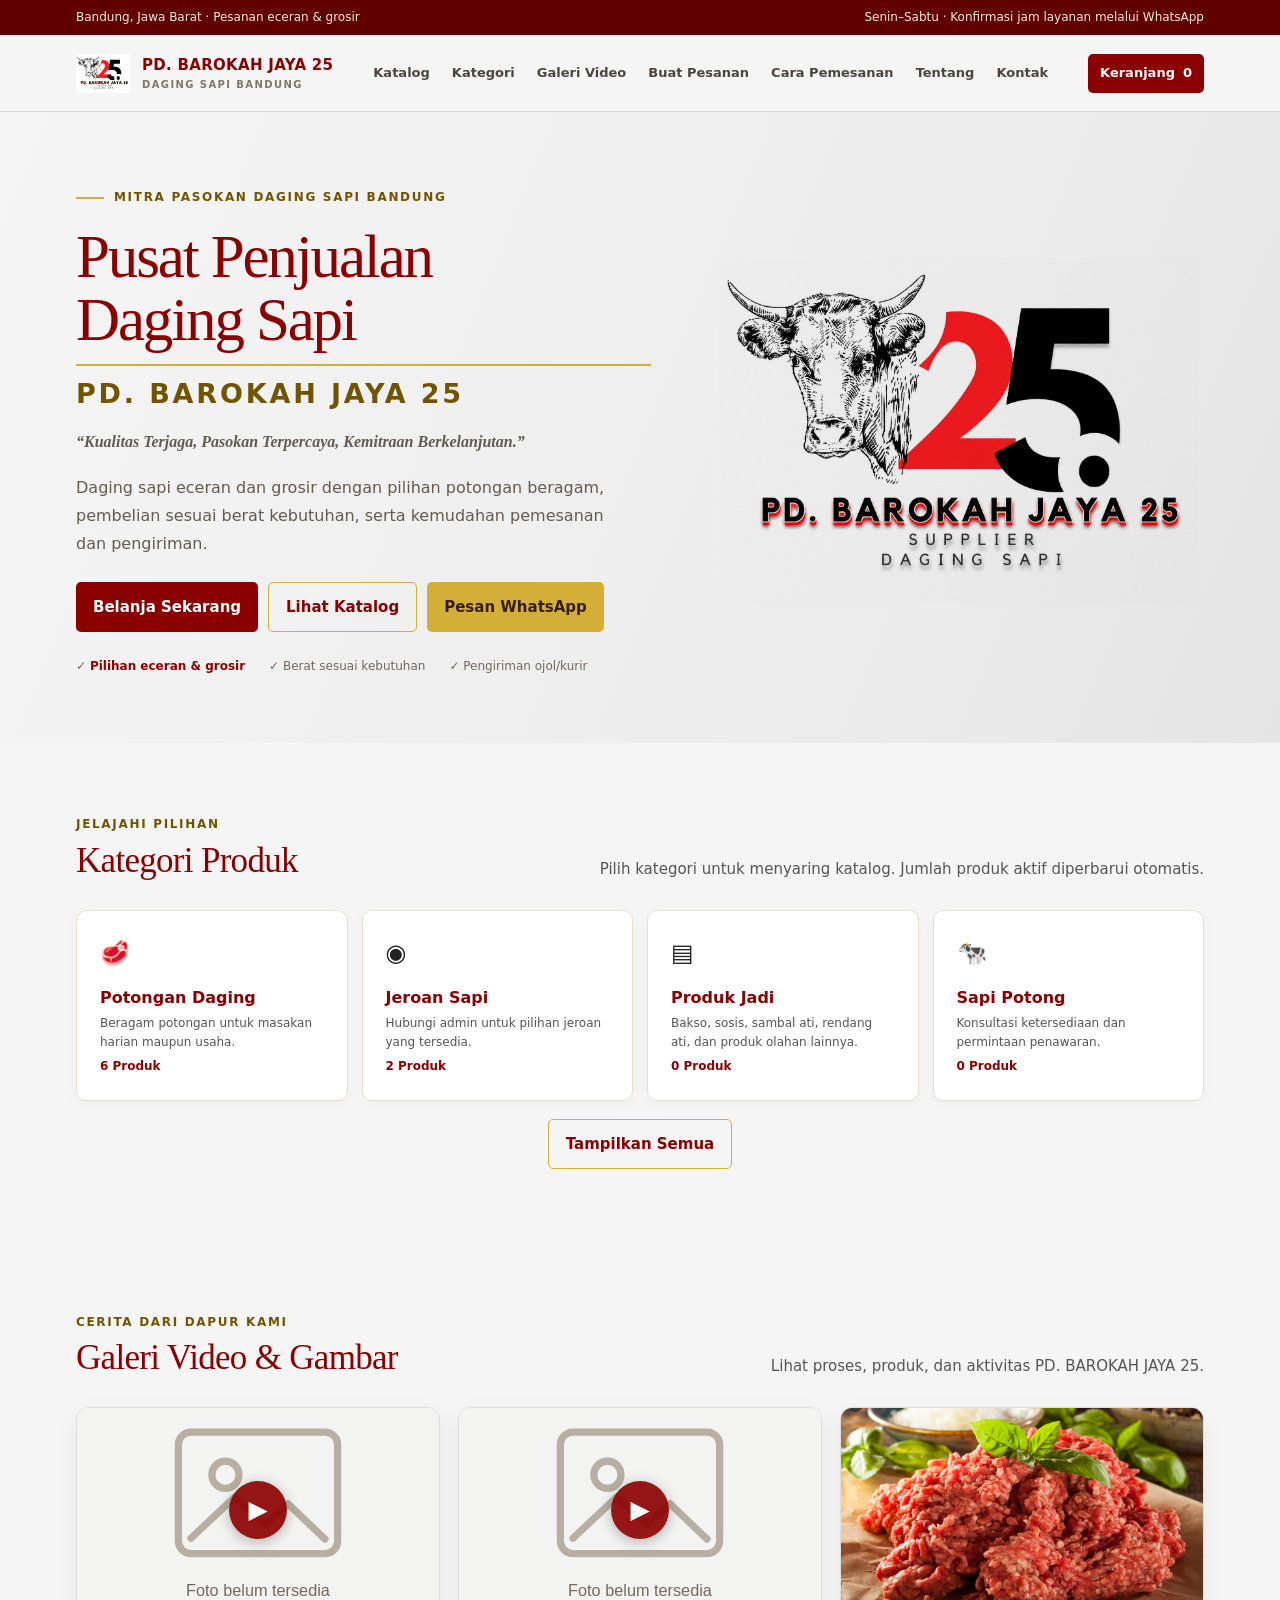
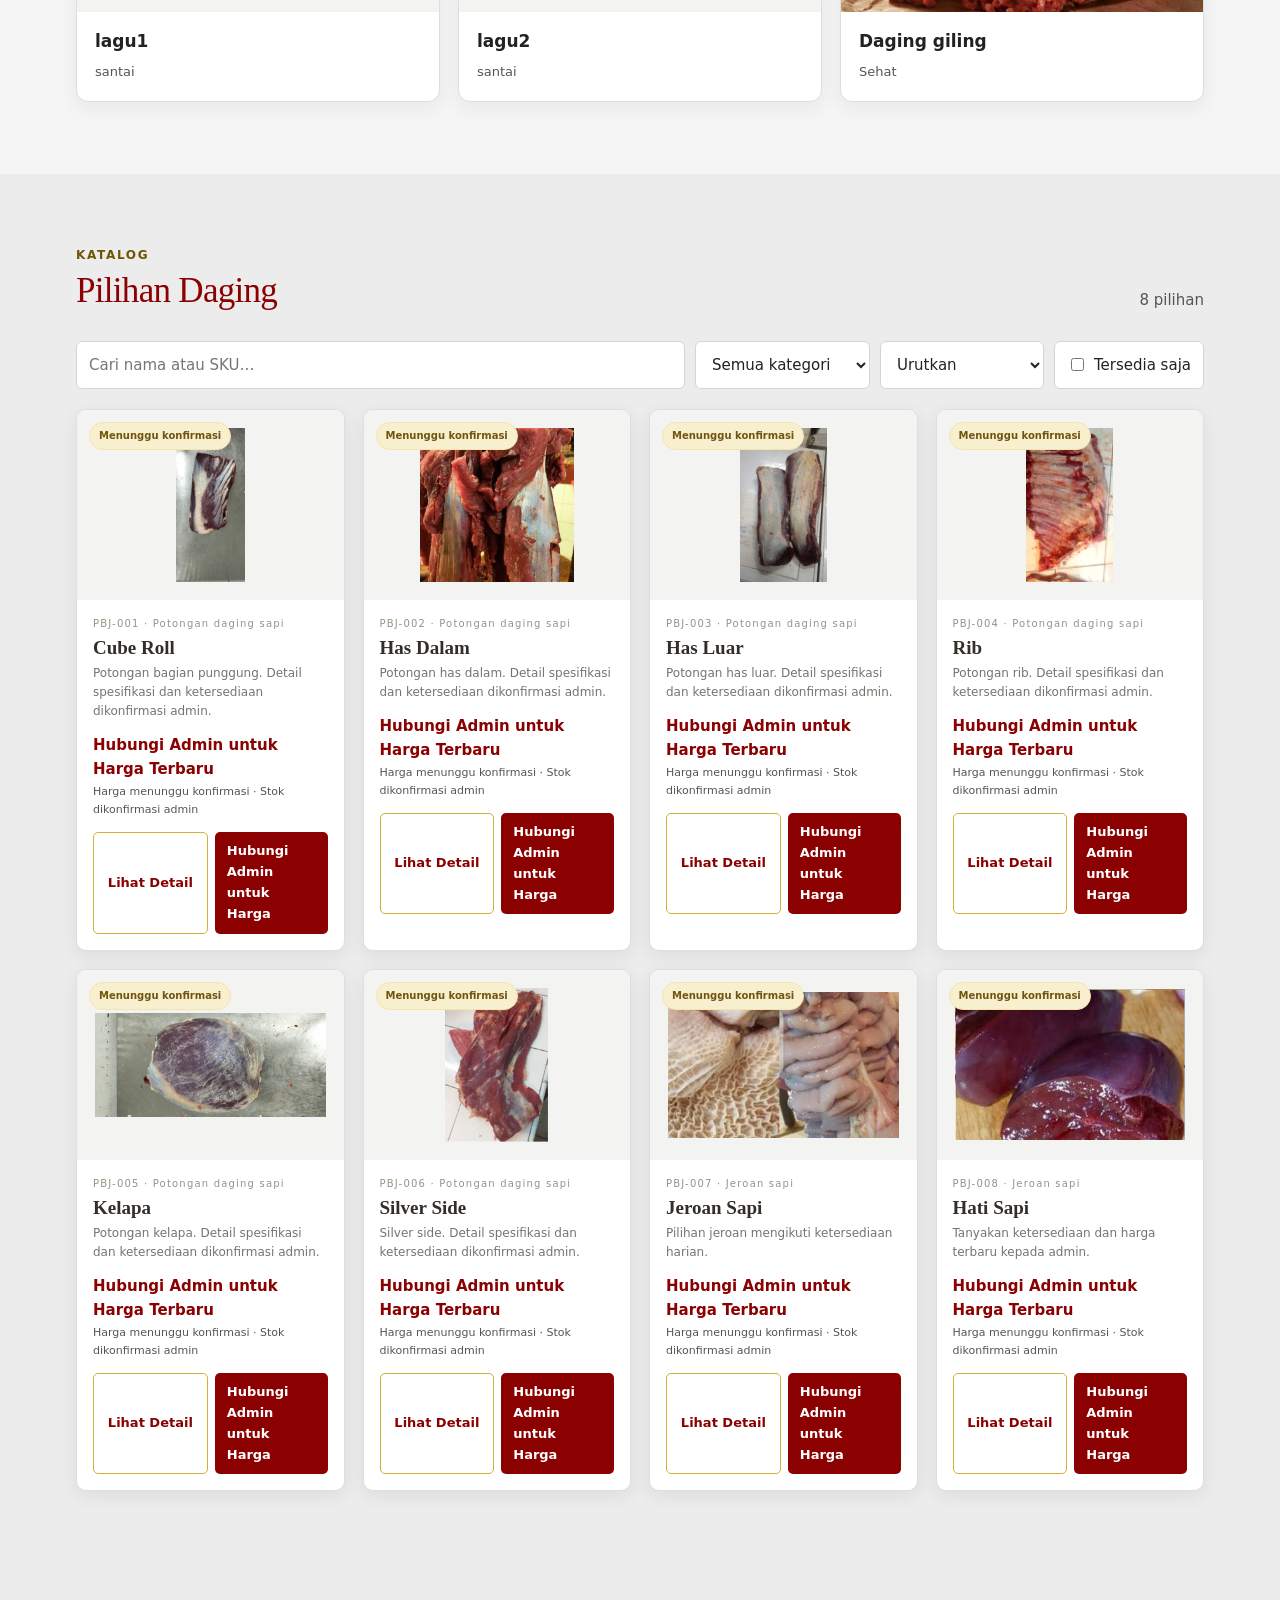
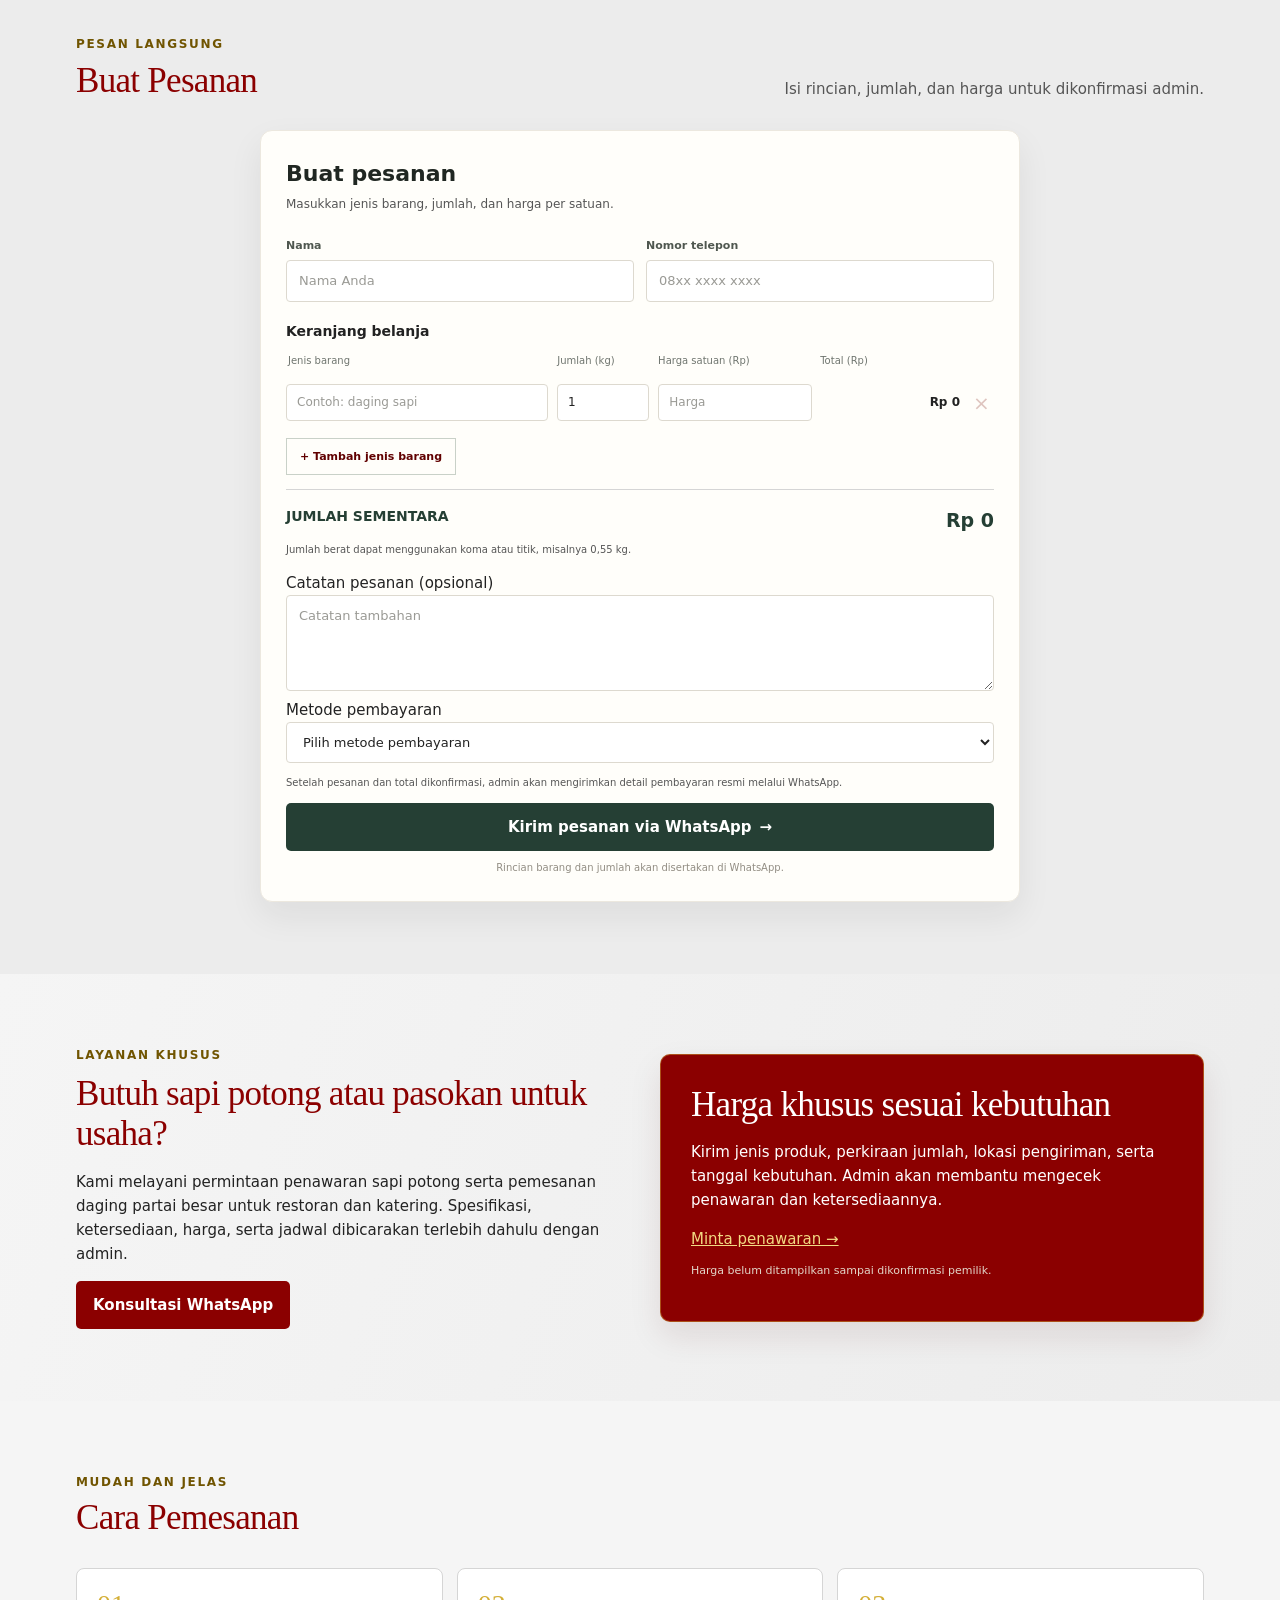
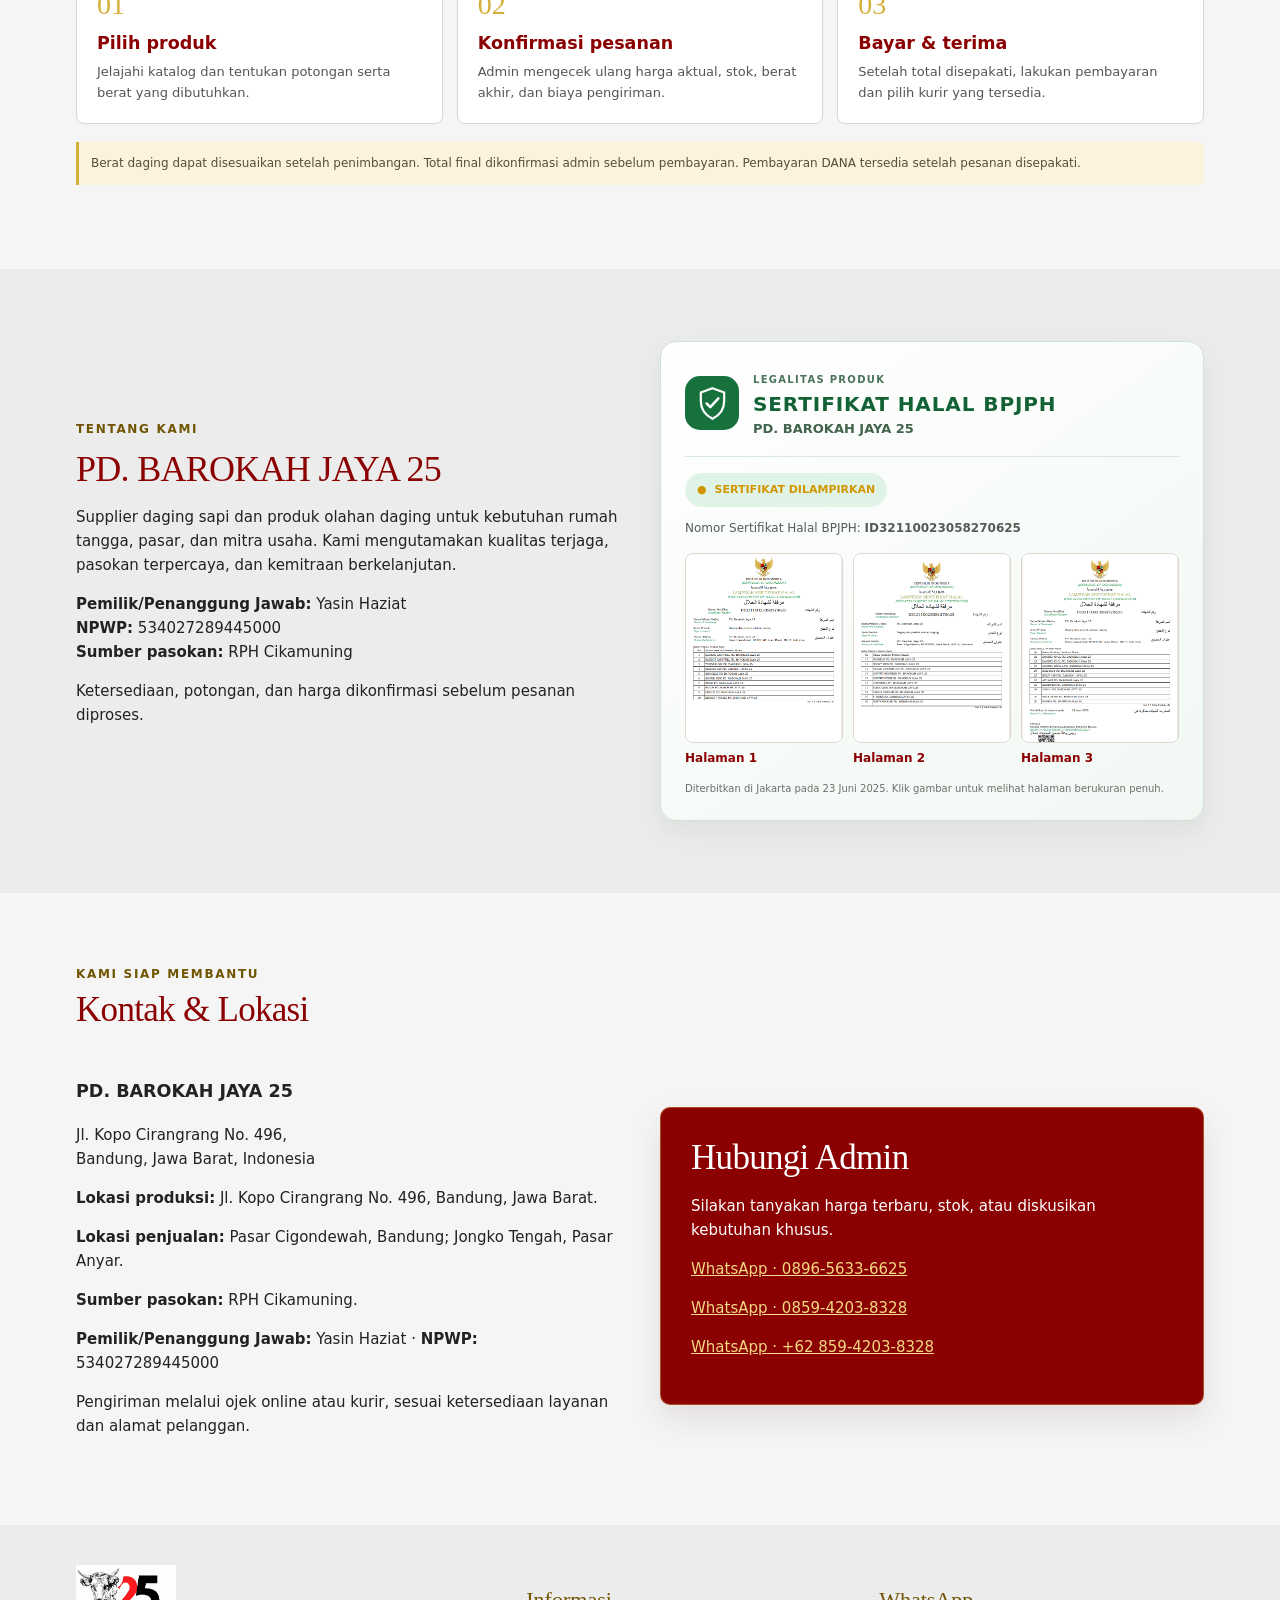
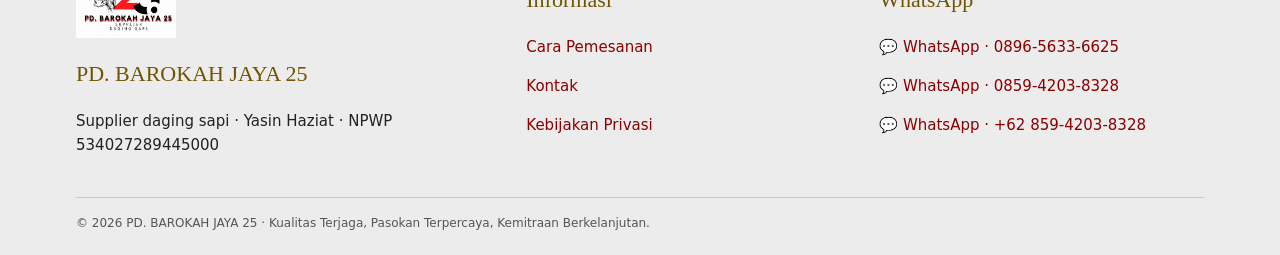
<file: index.html>
<!doctype html>
<html lang="id">
<head>
<meta charset="utf-8"><meta name="viewport" content="width=device-width,initial-scale=1"><meta name="theme-color" content="#8b0000"><meta name="description" content="PD. BAROKAH JAYA 25 — pilihan daging sapi eceran dan grosir di Bandung. Hubungi kami untuk harga dan ketersediaan terbaru.">
<title>PD. BAROKAH JAYA 25 | Supplier Daging Sapi Bandung</title>
<link rel="stylesheet" href="./style.css">
</head><body>
<div class="top"><div class="wrap"><span>Bandung, Jawa Barat · Pesanan eceran & grosir</span><span class="extra">Senin–Sabtu · Konfirmasi jam layanan melalui WhatsApp</span></div></div>
<header class="nav"><div class="wrap navin"><a class="brand" href="#home" style="text-decoration:none"><img class="logo-navbar" src="./assets/images/logo.jpeg" data-fallback="./assets/images/logo.jpeg" alt="Logo PD. Barokah Jaya 25" onerror="this.onerror=null;this.src=this.dataset.fallback"><span>PD. BAROKAH JAYA 25<small>DAGING SAPI BANDUNG</small></span></a><nav class="links"><a href="#produk">Katalog</a><a href="#kategori">Kategori</a><a href="#galeri-video">Galeri Video</a><a href="#buat-pesanan">Buat Pesanan</a><a href="#cara">Cara Pemesanan</a><a href="#tentang">Tentang</a><a href="#kontak">Kontak</a></nav><div class="navActions"><button class="btn small" onclick="openCart()">Keranjang <span id="cartCount">0</span></button></div></div></header>
<main id="home"><section class="hero"><div class="wrap heroGrid"><div><div class="eyebrow">Mitra pasokan daging sapi Bandung</div><h1><span class="heroTitleMain">Pusat Penjualan<br>Daging Sapi</span><span class="heroTitleBrand">PD. BAROKAH JAYA 25</span></h1><p class="brandSlogan">“Kualitas Terjaga, Pasokan Terpercaya, Kemitraan Berkelanjutan.”</p><p>Daging sapi eceran dan grosir dengan pilihan potongan beragam, pembelian sesuai berat kebutuhan, serta kemudahan pemesanan dan pengiriman.</p><div class="actions"><a class="btn" href="#produk">Belanja Sekarang</a><a class="btn outline" href="#produk">Lihat Katalog</a><a class="btn gold" target="_blank" href="https://wa.me/6289656336625">Pesan WhatsApp</a></div><div class="trust"><span>✓ <b>Pilihan eceran & grosir</b></span><span>✓ Berat sesuai kebutuhan</span><span>✓ Pengiriman ojol/kurir</span></div></div><div class="heroArt"><img class="heroLogo" src="./assets/images/logo.jpeg" data-fallback="./assets/images/logo.jpeg" alt="Logo PD. Barokah Jaya 25" onerror="this.onerror=null;this.src=this.dataset.fallback"></div></div></section>
<section id="kategori"><div class="wrap"><div class="sectionHead"><div><div class="eyebrow">Jelajahi pilihan</div><h2>Kategori Produk</h2></div><p>Pilih kategori untuk menyaring katalog. Jumlah produk aktif diperbarui otomatis.</p></div><div class="categoryGrid" id="categoryCards" aria-label="Kategori produk"></div><div style="display:flex;justify-content:center;margin-top:18px"><button class="btn outline" type="button" onclick="showAllCategories()">Tampilkan Semua</button></div></div></section>
<section class="videoSection" id="galeri-video"><div class="wrap"><div class="sectionHead"><div><div class="eyebrow">Cerita dari dapur kami</div><h2>Galeri Video &amp; Gambar</h2></div><p>Lihat proses, produk, dan aktivitas PD. BAROKAH JAYA 25.</p></div><div class="videoGrid" id="videoCards"><p class="videoEmpty">Memuat galeri…</p></div></div></section><section class="catalog" id="produk"><div class="wrap"><div class="sectionHead"><div><div class="eyebrow">Katalog</div><h2>Pilihan Daging</h2></div><p id="productCount">Memuat produk</p></div><div class="tools"><input class="field search" id="search" placeholder="Cari nama atau SKU…" oninput="renderProducts()"><select class="field" id="categoryFilter" onchange="renderProducts()"><option value="">Semua kategori</option><option>Potongan daging sapi</option><option>Jeroan sapi</option><option>Produk Jadi</option><option>Sapi potong</option></select><select class="field" id="sort" onchange="renderProducts()"><option value="">Urutkan</option><option value="low">Harga terendah</option><option value="high">Harga tertinggi</option><option value="name">Nama A–Z</option></select><label class="field" style="display:flex;align-items:center;gap:7px"><input type="checkbox" id="availableOnly" onchange="renderProducts()"> Tersedia saja</label></div><div class="productGrid" id="products"></div></div></section>
<section id="buat-pesanan" class="catalog"><div class="wrap"><div class="sectionHead"><div><div class="eyebrow">Pesan langsung</div><h2>Buat Pesanan</h2></div><p>Isi rincian, jumlah, dan harga untuk dikonfirmasi admin.</p></div><div class="manual-order"><header class="manual-order-head"><h3>Buat pesanan</h3><p>Masukkan jenis barang, jumlah, dan harga per satuan.</p></header><form id="manualOrderForm"><div class="row"><div><label for="manualName">Nama</label><input id="manualName" required placeholder="Nama Anda"></div><div><label for="manualPhone">Nomor telepon</label><input id="manualPhone" type="tel" inputmode="tel" required placeholder="08xx xxxx xxxx"></div></div><div class="manual-order-label">Keranjang belanja</div><div class="manual-row-head"><span>Jenis barang</span><span>Jumlah (kg)</span><span>Harga satuan (Rp)</span><span>Total (Rp)</span><span></span></div><div id="manualRows"></div><button class="manual-add" type="button" onclick="addManualRow()">+ Tambah jenis barang</button><div class="manual-total"><strong>JUMLAH SEMENTARA</strong><output id="manualGrandTotal">Rp 0</output></div><div class="manual-help">Jumlah berat dapat menggunakan koma atau titik, misalnya 0,55 kg.</div><label for="manualNote">Catatan pesanan (opsional)</label><textarea id="manualNote" rows="4" placeholder="Catatan tambahan"></textarea><label for="manualPayment">Metode pembayaran</label><select id="manualPayment" required><option value="">Pilih metode pembayaran</option><option>Transfer Bank</option><option>QRIS</option></select><p class="manual-help" style="margin:12px 0">Setelah pesanan dan total dikonfirmasi, admin akan mengirimkan detail pembayaran resmi melalui WhatsApp.</p><button type="submit" class="btn manual-submit">Kirim pesanan via WhatsApp <span aria-hidden="true">→</span></button><div class="manual-footnote">Rincian barang dan jumlah akan disertakan di WhatsApp.</div></form></div><template id="manualRowTemplate"><div class="manual-row"><input data-manual="item" required placeholder="Contoh: daging sapi" aria-label="Jenis barang"><input data-manual="quantity" required type="text" inputmode="decimal" pattern="[0-9]+([.,][0-9]{1,2})?" value="1" aria-label="Jumlah dalam kilogram"><input data-manual="price" required type="number" min="0" step="1" inputmode="numeric" placeholder="Harga" aria-label="Harga satuan dalam rupiah"><output data-manual="total">Rp 0</output><button class="manual-remove" data-manual="remove" type="button" aria-label="Hapus barang">×</button></div></template></div></section>
<section class="banner" id="sapi"><div class="wrap split"><div><div class="eyebrow">Layanan khusus</div><h2>Butuh sapi potong atau pasokan untuk usaha?</h2><p>Kami melayani permintaan penawaran sapi potong serta pemesanan daging partai besar untuk restoran dan katering. Spesifikasi, ketersediaan, harga, serta jadwal dibicarakan terlebih dahulu dengan admin.</p><a class="btn" href="https://wa.me/6289656336625?text=Halo%20PD%20BAROKAH%20JAYA%2025%2C%20saya%20ingin%20konsultasi%20sapi%20potong%20atau%20pesanan%20grosir." target="_blank">Konsultasi WhatsApp</a></div><div class="contactBox"><h2>Harga khusus sesuai kebutuhan</h2><p>Kirim jenis produk, perkiraan jumlah, lokasi pengiriman, serta tanggal kebutuhan. Admin akan membantu mengecek penawaran dan ketersediaannya.</p><a href="https://wa.me/6289656336625?text=Halo">Minta penawaran →</a><p class="muted" style="color:#e3d5c8">Harga belum ditampilkan sampai dikonfirmasi pemilik.</p></div></div></section>
<section id="cara"><div class="wrap"><div class="sectionHead"><div><div class="eyebrow">Mudah dan jelas</div><h2>Cara Pemesanan</h2></div></div><div class="steps"><article class="step"><b>01</b><h3>Pilih produk</h3><p>Jelajahi katalog dan tentukan potongan serta berat yang dibutuhkan.</p></article><article class="step"><b>02</b><h3>Konfirmasi pesanan</h3><p>Admin mengecek ulang harga aktual, stok, berat akhir, dan biaya pengiriman.</p></article><article class="step"><b>03</b><h3>Bayar & terima</h3><p>Setelah total disepakati, lakukan pembayaran dan pilih kurir yang tersedia.</p></article></div><p class="notice" style="margin-top:18px">Berat daging dapat disesuaikan setelah penimbangan. Total final dikonfirmasi admin sebelum pembayaran. Pembayaran DANA tersedia setelah pesanan disepakati.</p></div></section>
<section id="tentang" class="catalog"><div class="wrap split"><div><div class="eyebrow">Tentang kami</div><h2 style="font:500 36px Georgia;color:var(--wine)">PD. BAROKAH JAYA 25</h2><p>Supplier daging sapi dan produk olahan daging untuk kebutuhan rumah tangga, pasar, dan mitra usaha. Kami mengutamakan kualitas terjaga, pasokan terpercaya, dan kemitraan berkelanjutan.</p><p><strong>Pemilik/Penanggung Jawab:</strong> Yasin Haziat<br><strong>NPWP:</strong> 534027289445000<br><strong>Sumber pasokan:</strong> RPH Cikamuning</p><p>Ketersediaan, potongan, dan harga dikonfirmasi sebelum pesanan diproses.</p></div><article class="halalInfoCard" id="halalCard"><header class="halalInfoHead"><div class="halalMark" aria-hidden="true"><svg viewBox="0 0 48 48" focusable="false"><path d="M24 3 40 9v12c0 11-6.7 19.3-16 24C14.7 40.3 8 32 8 21V9l16-6Z" fill="none" stroke="currentColor" stroke-width="3"/><path d="m16 24 5 5 11-12" fill="none" stroke="currentColor" stroke-width="3.5" stroke-linecap="round" stroke-linejoin="round"/></svg></div><div><span class="halalEyebrow">Legalitas Produk</span><h3>SERTIFIKAT HALAL BPJPH</h3><span class="halalSubtitle">PD. BAROKAH JAYA 25</span></div></header><div class="halalStatus is-verified" role="status"><span aria-hidden="true">●</span><span>SERTIFIKAT DILAMPIRKAN</span></div><p class="halalNote">Nomor Sertifikat Halal BPJPH: <strong>ID32110023058270625</strong></p><div class="certificateGallery" aria-label="Lampiran Sertifikat Halal BPJPH"><a href="./assets/certificates/sertifikat-halal-1.png" target="_blank" rel="noopener"><img src="./assets/certificates/sertifikat-halal-1.png" alt="Sertifikat Halal BPJPH halaman 1" loading="lazy"><span>Halaman 1</span></a><a href="./assets/certificates/sertifikat-halal-2.png" target="_blank" rel="noopener"><img src="./assets/certificates/sertifikat-halal-2.png" alt="Sertifikat Halal BPJPH halaman 2" loading="lazy"><span>Halaman 2</span></a><a href="./assets/certificates/sertifikat-halal-3.png" target="_blank" rel="noopener"><img src="./assets/certificates/sertifikat-halal-3.png" alt="Sertifikat Halal BPJPH halaman 3" loading="lazy"><span>Halaman 3</span></a></div><p class="halalQrNote">Diterbitkan di Jakarta pada 23 Juni 2025. Klik gambar untuk melihat halaman berukuran penuh.</p></article></div></section>
<section id="kontak"><div class="wrap"><div class="sectionHead"><div><div class="eyebrow">Kami siap membantu</div><h2>Kontak & Lokasi</h2></div></div><div class="split"><div><h3>PD. BAROKAH JAYA 25</h3><p>Jl. Kopo Cirangrang No. 496,<br>Bandung, Jawa Barat, Indonesia</p><p><strong>Lokasi produksi:</strong> Jl. Kopo Cirangrang No. 496, Bandung, Jawa Barat.</p><p><strong>Lokasi penjualan:</strong> Pasar Cigondewah, Bandung; Jongko Tengah, Pasar Anyar.</p><p><strong>Sumber pasokan:</strong> RPH Cikamuning.</p><p><strong>Pemilik/Penanggung Jawab:</strong> Yasin Haziat · <strong>NPWP:</strong> 534027289445000</p><p>Pengiriman melalui ojek online atau kurir, sesuai ketersediaan layanan dan alamat pelanggan.</p></div><div class="contactBox"><h2>Hubungi Admin</h2><p>Silakan tanyakan harga terbaru, stok, atau diskusikan kebutuhan khusus.</p><p><a target="_blank" rel="noopener" href="https://wa.me/6289656336625">WhatsApp · 0896-5633-6625</a></p><p><a target="_blank" rel="noopener" href="https://wa.me/6285942038328">WhatsApp · 0859-4203-8328</a></p><p><a target="_blank" rel="noopener" href="https://wa.me/6285942038328">WhatsApp · +62 859-4203-8328</a></p></div></div></div></section>
</main><footer class="footer"><div class="wrap"><div class="footerGrid"><div><img class="logo-footer" src="./assets/images/logo.jpeg" data-fallback="./assets/images/logo.jpeg" alt="Logo PD. Barokah Jaya 25" onerror="this.onerror=null;this.src=this.dataset.fallback"><h3>PD. BAROKAH JAYA 25</h3><p>Supplier daging sapi · Yasin Haziat · NPWP 534027289445000</p></div><div><h3>Informasi</h3><p><a href="#cara">Cara Pemesanan</a></p><p><a href="#kontak">Kontak</a></p><p><a href="#" onclick="showPolicy('privasi')">Kebijakan Privasi</a></p></div><div><h3>WhatsApp</h3><p><a target="_blank" rel="noopener" href="https://wa.me/6289656336625">💬 WhatsApp · 0896-5633-6625</a></p><p><a target="_blank" rel="noopener" href="https://wa.me/6285942038328">💬 WhatsApp · 0859-4203-8328</a></p><p><a target="_blank" rel="noopener" href="https://wa.me/6285942038328">💬 WhatsApp · +62 859-4203-8328</a></p></div></div><div class="copyright">© 2026 PD. BAROKAH JAYA 25 · Kualitas Terjaga, Pasokan Terpercaya, Kemitraan Berkelanjutan.</div></div></footer>
<div class="overlay" id="overlay" onclick="if(event.target===this)closeModal()"><div class="modal" id="modal"></div></div><div class="toast" id="toast"></div><div class="videoLightbox" id="videoModal" hidden><section class="videoFloatingWindow" id="videoWindow" role="dialog" aria-modal="false" aria-labelledby="videoWindowTitle"><header class="videoTitlebar" id="videoTitlebar"><strong id="videoWindowTitle">Pemutar media</strong><div class="videoWindowControls"><button type="button" onclick="minimizeVideoWindow()" aria-label="Perkecil">−</button><button type="button" onclick="toggleMaximizeVideoWindow()" aria-label="Perbesar">□</button><button type="button" onclick="closeVideoModal()" aria-label="Tutup">×</button></div></header><div class="videoWindowContent"><div class="videoPlayer" id="videoPlayer"></div></div></section></div>
<script src="./script.js" defer></script></body></html>
</file>
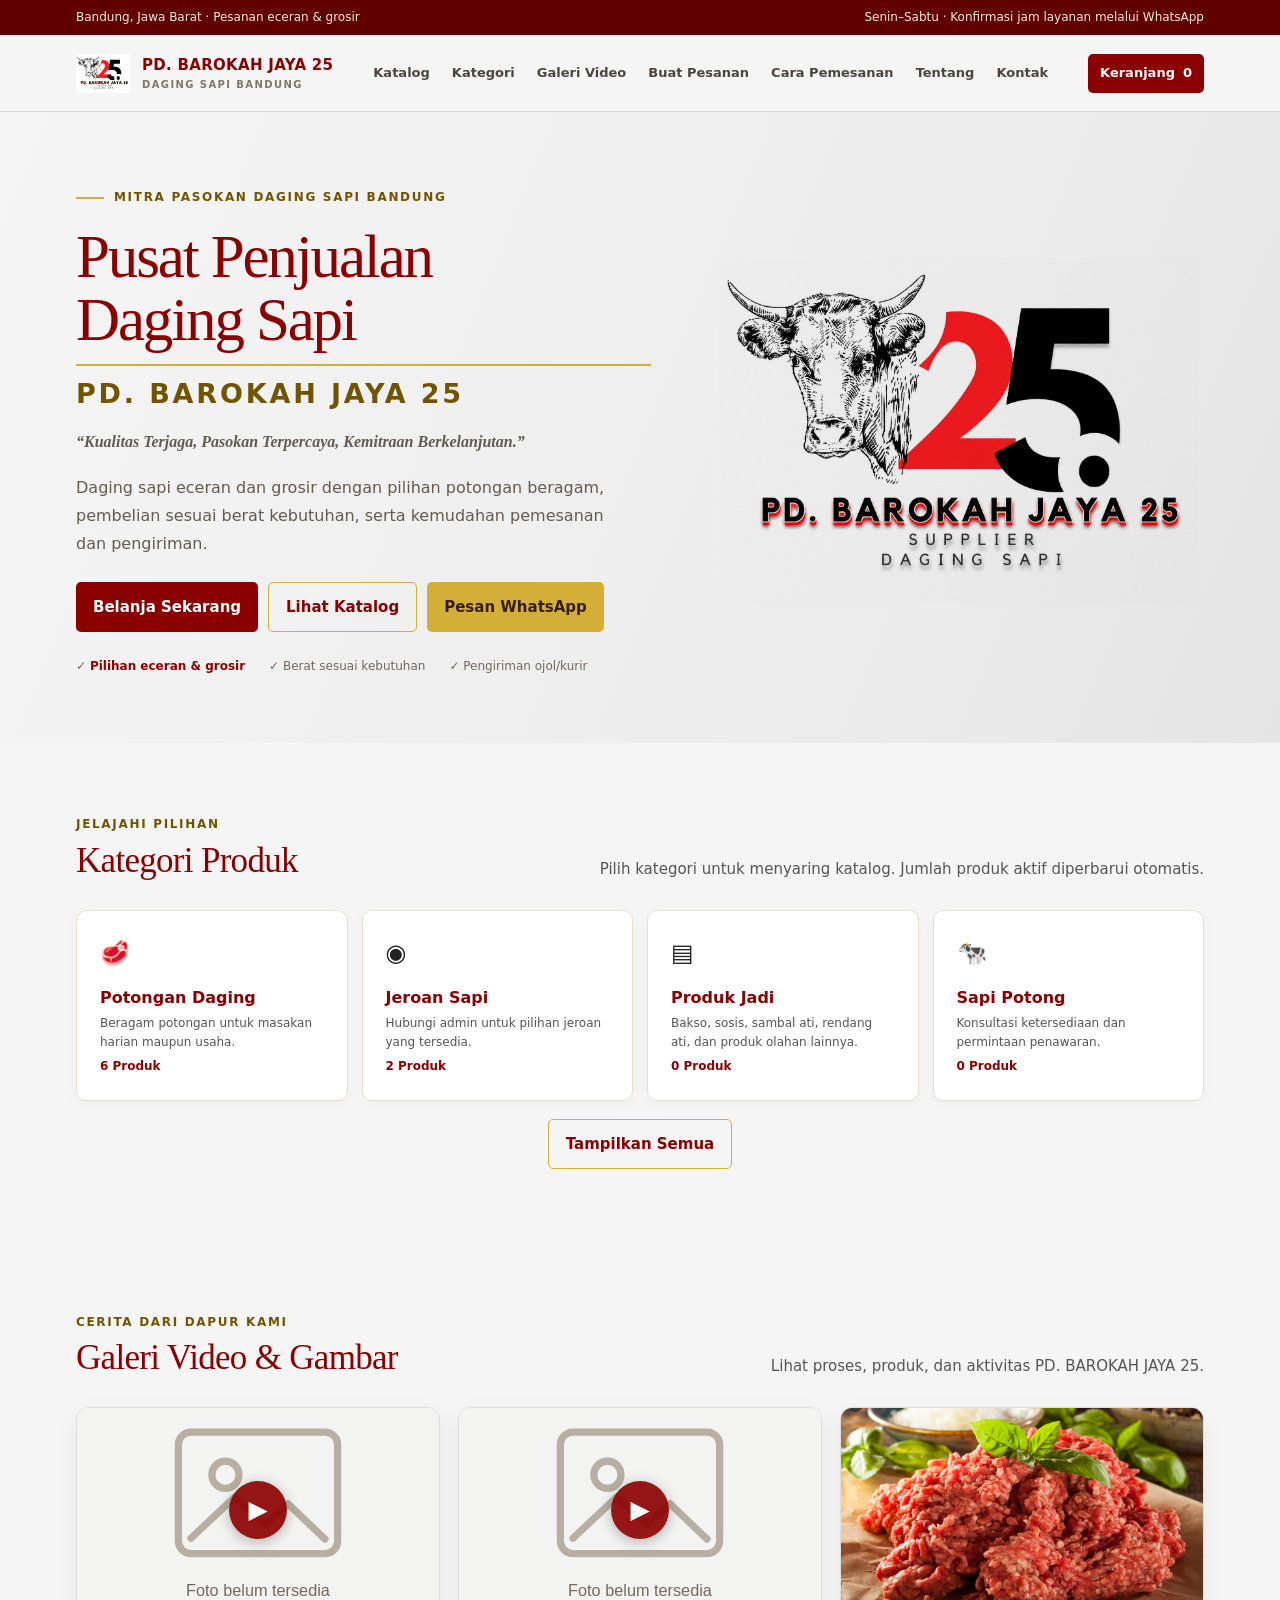
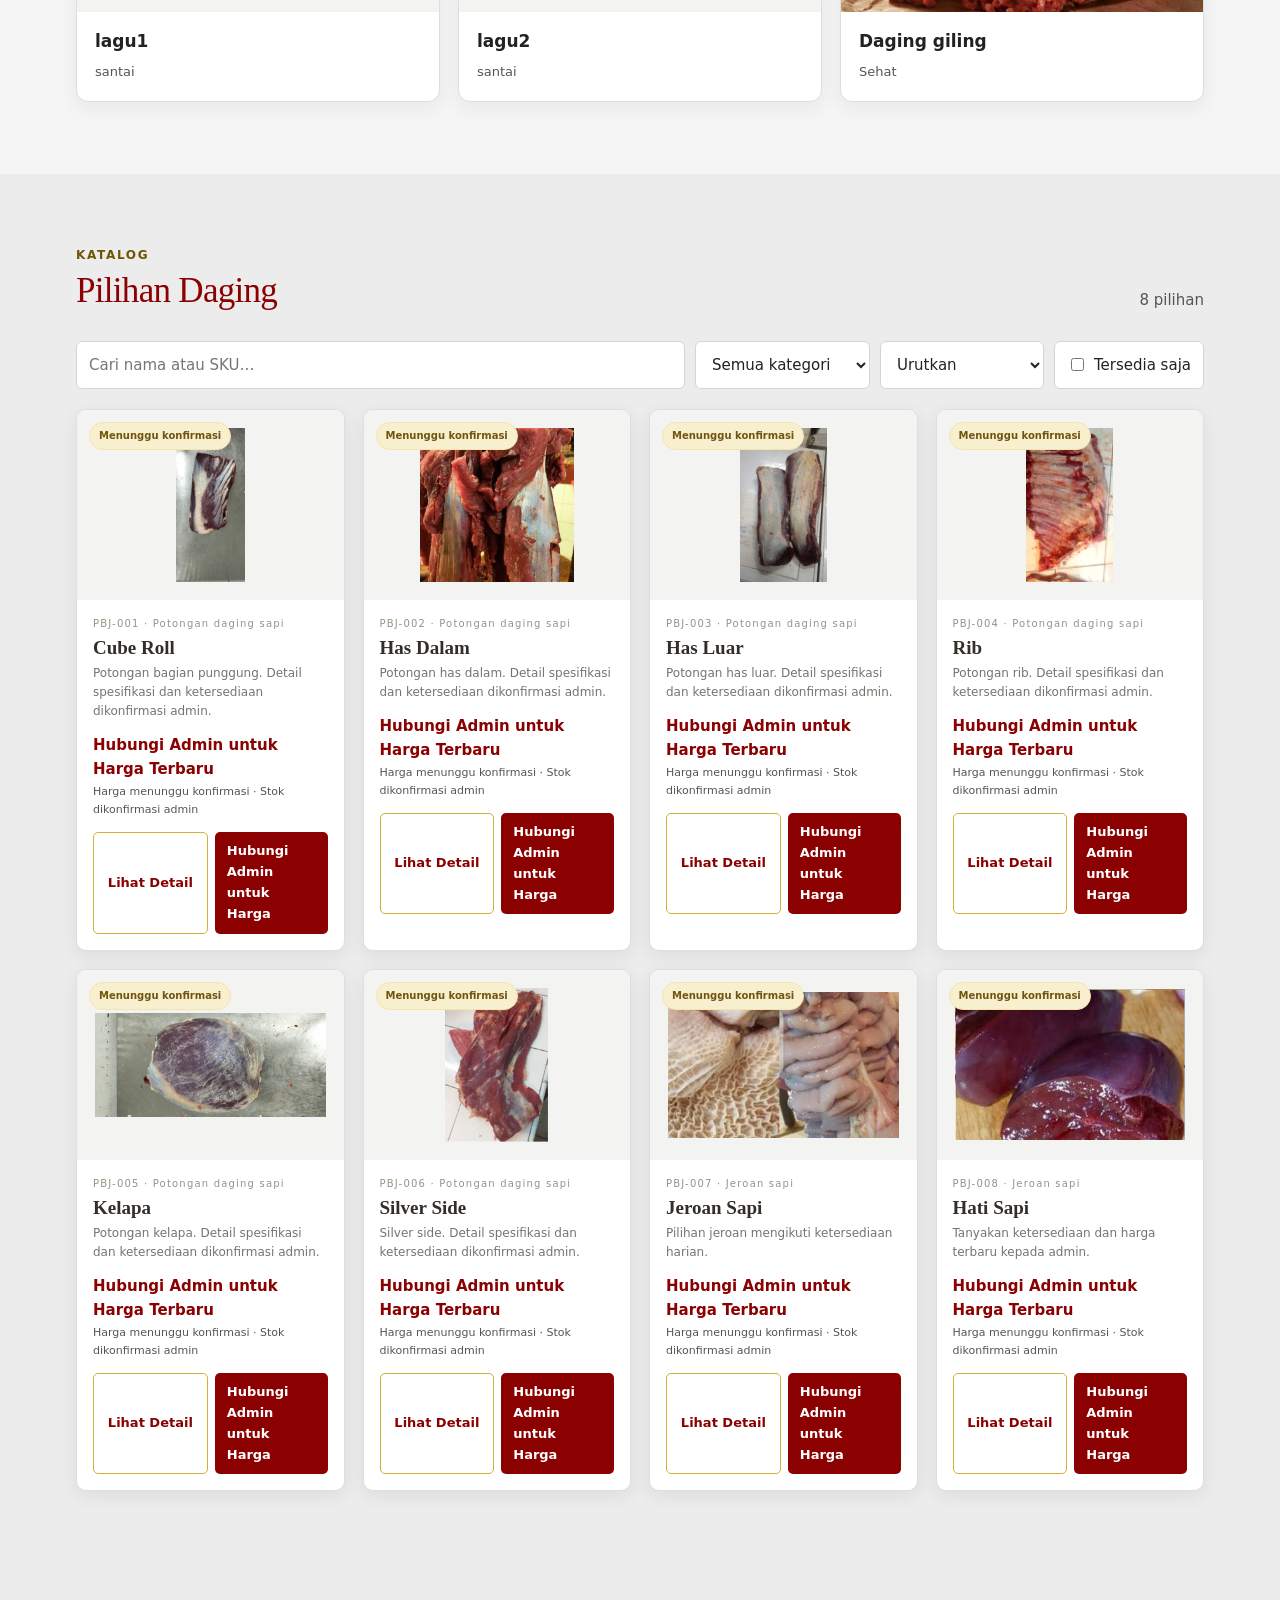
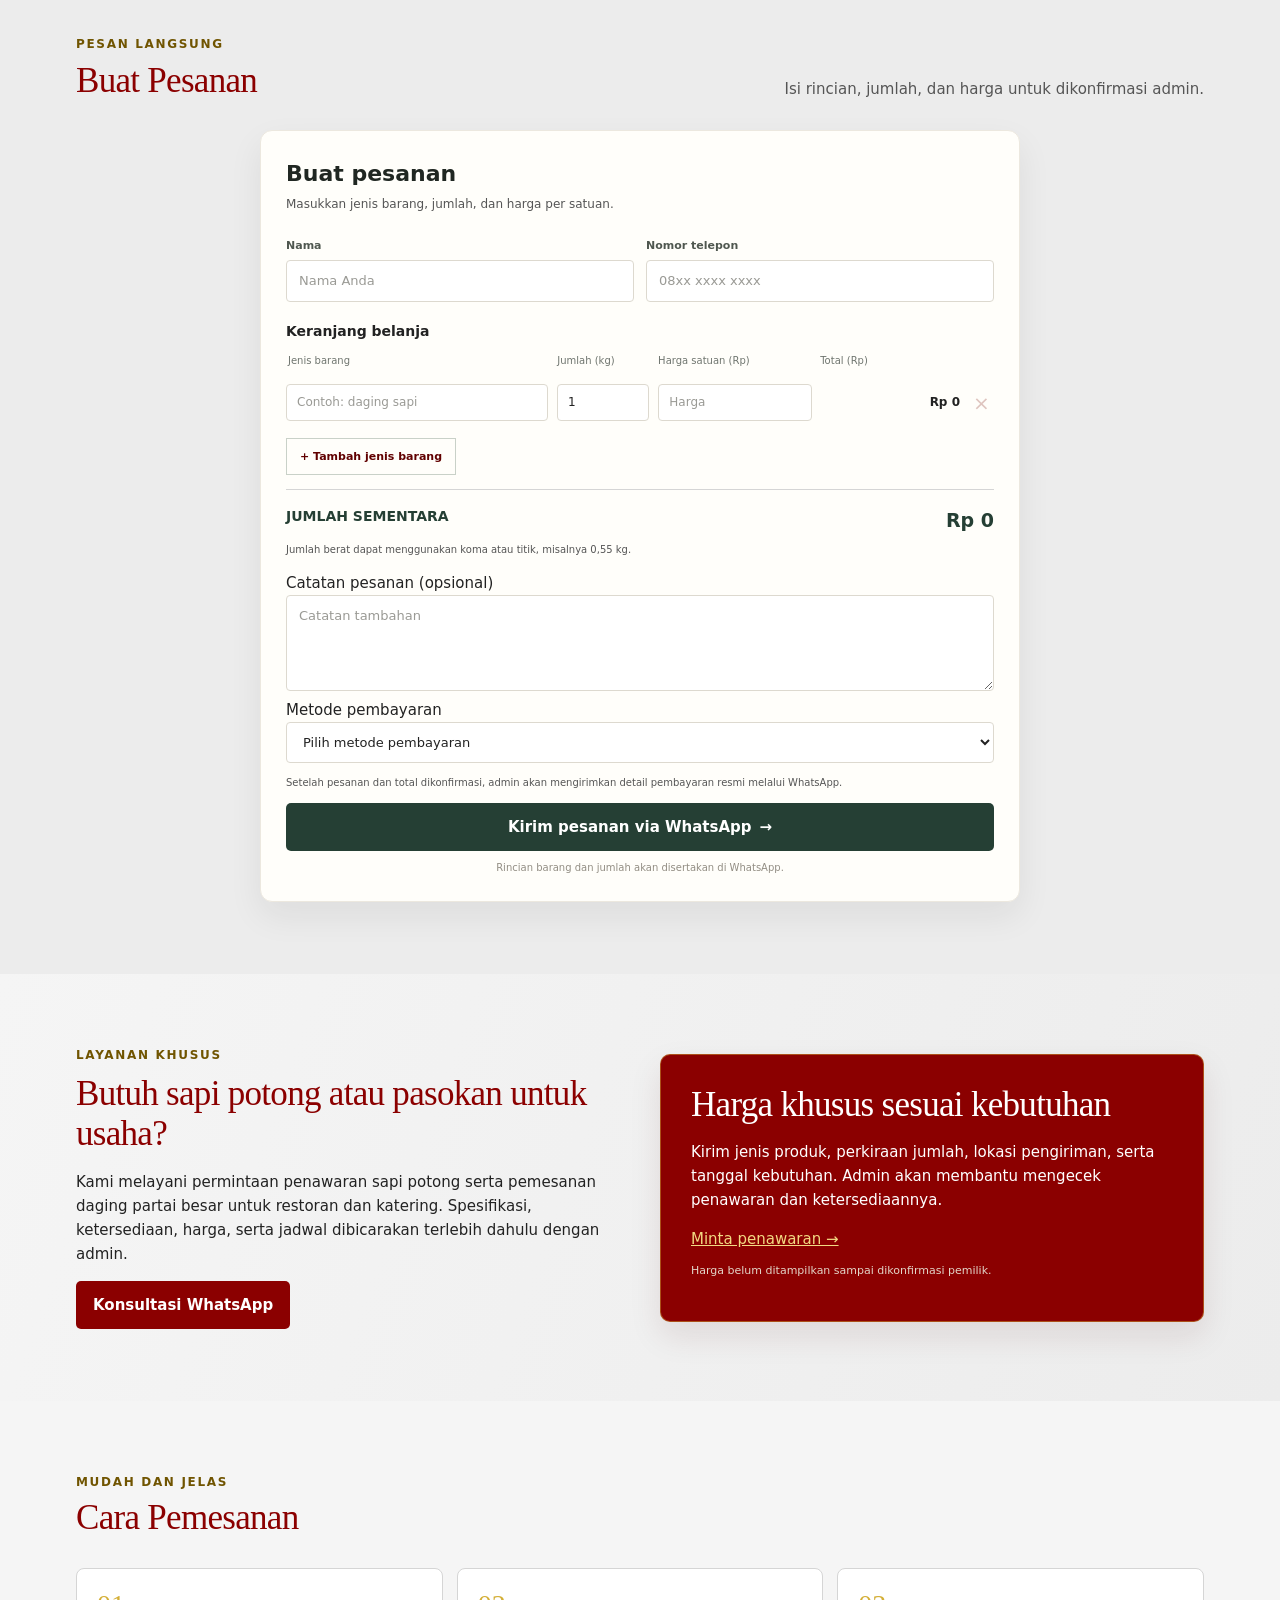
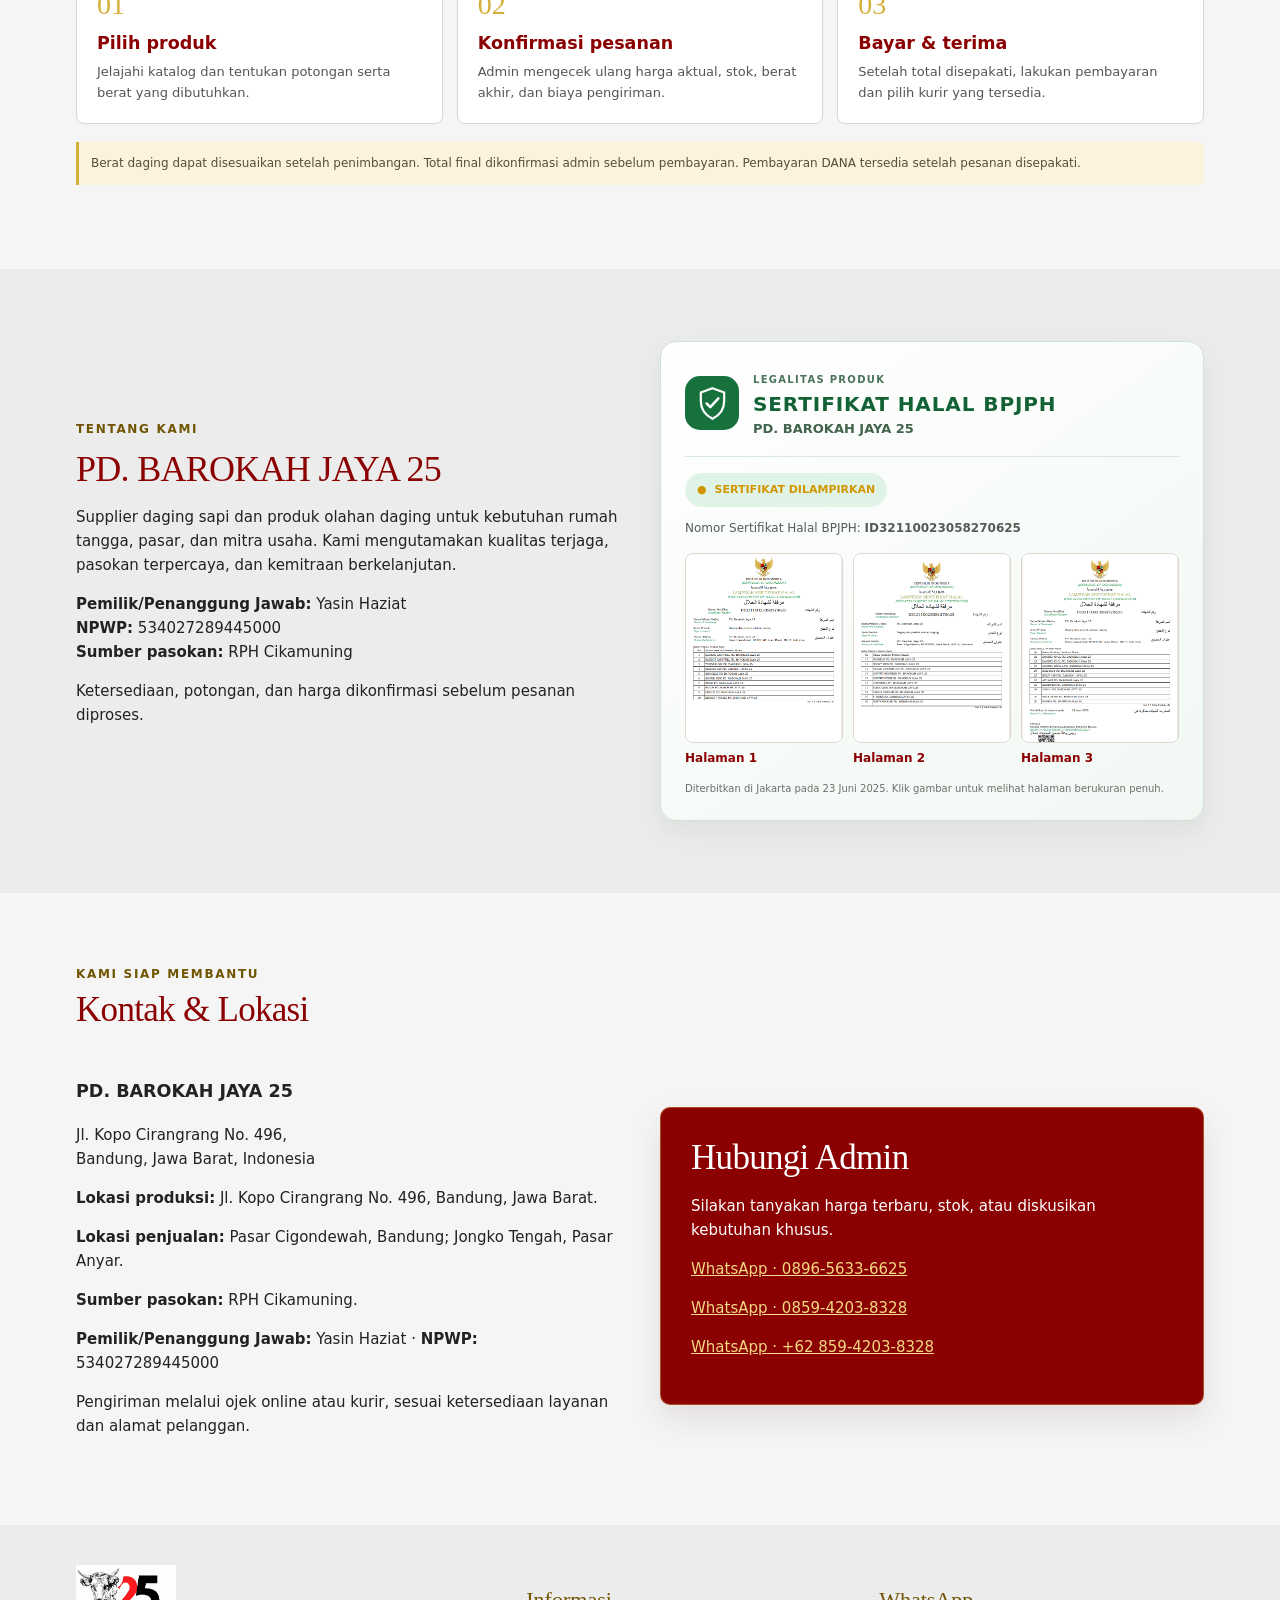
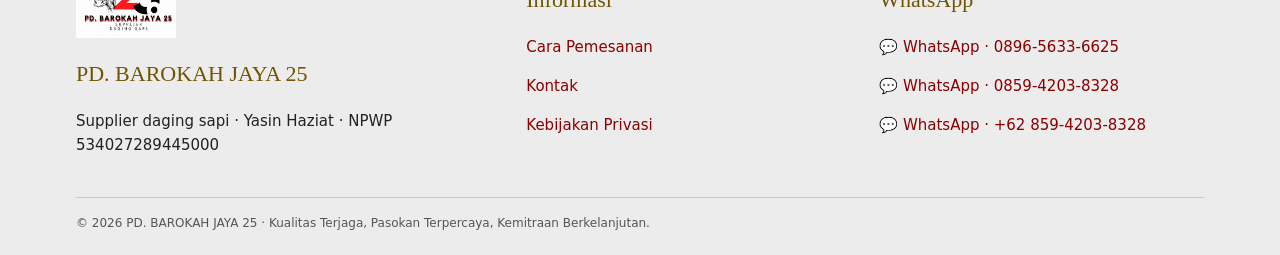
<file: PD-Barokah-Jaya-25-Publik-Galeri-Media/index.html>
<!doctype html>
<html lang="id">
<head>
<meta charset="utf-8"><meta name="viewport" content="width=device-width,initial-scale=1"><meta name="theme-color" content="#8b0000"><meta name="description" content="PD. BAROKAH JAYA 25 — pilihan daging sapi eceran dan grosir di Bandung. Hubungi kami untuk harga dan ketersediaan terbaru.">
<title>PD. BAROKAH JAYA 25 | Supplier Daging Sapi Bandung</title>
<link rel="stylesheet" href="./style.css">
</head><body>
<div class="top"><div class="wrap"><span>Bandung, Jawa Barat · Pesanan eceran & grosir</span><span class="extra">Senin–Sabtu · Konfirmasi jam layanan melalui WhatsApp</span></div></div>
<header class="nav"><div class="wrap navin"><a class="brand" href="#home" style="text-decoration:none"><img class="logo-navbar" src="./assets/images/logo.jpeg" data-fallback="./assets/images/logo.jpeg" alt="Logo PD. Barokah Jaya 25" onerror="this.onerror=null;this.src=this.dataset.fallback"><span>PD. BAROKAH JAYA 25<small>DAGING SAPI BANDUNG</small></span></a><nav class="links"><a href="#produk">Katalog</a><a href="#kategori">Kategori</a><a href="#galeri-video">Galeri Video</a><a href="#buat-pesanan">Buat Pesanan</a><a href="#cara">Cara Pemesanan</a><a href="#tentang">Tentang</a><a href="#kontak">Kontak</a></nav><div class="navActions"><button class="btn small" onclick="openCart()">Keranjang <span id="cartCount">0</span></button></div></div></header>
<main id="home"><section class="hero"><div class="wrap heroGrid"><div><div class="eyebrow">Mitra pasokan daging sapi Bandung</div><h1><span class="heroTitleMain">Pusat Penjualan<br>Daging Sapi</span><span class="heroTitleBrand">PD. BAROKAH JAYA 25</span></h1><p class="brandSlogan">“Kualitas Terjaga, Pasokan Terpercaya, Kemitraan Berkelanjutan.”</p><p>Daging sapi eceran dan grosir dengan pilihan potongan beragam, pembelian sesuai berat kebutuhan, serta kemudahan pemesanan dan pengiriman.</p><div class="actions"><a class="btn" href="#produk">Belanja Sekarang</a><a class="btn outline" href="#produk">Lihat Katalog</a><a class="btn gold" target="_blank" href="https://wa.me/6289656336625">Pesan WhatsApp</a></div><div class="trust"><span>✓ <b>Pilihan eceran & grosir</b></span><span>✓ Berat sesuai kebutuhan</span><span>✓ Pengiriman ojol/kurir</span></div></div><div class="heroArt"><img class="heroLogo" src="./assets/images/logo.jpeg" data-fallback="./assets/images/logo.jpeg" alt="Logo PD. Barokah Jaya 25" onerror="this.onerror=null;this.src=this.dataset.fallback"></div></div></section>
<section id="kategori"><div class="wrap"><div class="sectionHead"><div><div class="eyebrow">Jelajahi pilihan</div><h2>Kategori Produk</h2></div><p>Pilih kategori untuk menyaring katalog. Jumlah produk aktif diperbarui otomatis.</p></div><div class="categoryGrid" id="categoryCards" aria-label="Kategori produk"></div><div style="display:flex;justify-content:center;margin-top:18px"><button class="btn outline" type="button" onclick="showAllCategories()">Tampilkan Semua</button></div></div></section>
<section class="videoSection" id="galeri-video"><div class="wrap"><div class="sectionHead"><div><div class="eyebrow">Cerita dari dapur kami</div><h2>Galeri Video &amp; Gambar</h2></div><p>Lihat proses, produk, dan aktivitas PD. BAROKAH JAYA 25.</p></div><div class="videoGrid" id="videoCards"><p class="videoEmpty">Memuat galeri…</p></div></div></section><section class="catalog" id="produk"><div class="wrap"><div class="sectionHead"><div><div class="eyebrow">Katalog</div><h2>Pilihan Daging</h2></div><p id="productCount">Memuat produk</p></div><div class="tools"><input class="field search" id="search" placeholder="Cari nama atau SKU…" oninput="renderProducts()"><select class="field" id="categoryFilter" onchange="renderProducts()"><option value="">Semua kategori</option><option>Potongan daging sapi</option><option>Jeroan sapi</option><option>Produk Jadi</option><option>Sapi potong</option></select><select class="field" id="sort" onchange="renderProducts()"><option value="">Urutkan</option><option value="low">Harga terendah</option><option value="high">Harga tertinggi</option><option value="name">Nama A–Z</option></select><label class="field" style="display:flex;align-items:center;gap:7px"><input type="checkbox" id="availableOnly" onchange="renderProducts()"> Tersedia saja</label></div><div class="productGrid" id="products"></div></div></section>
<section id="buat-pesanan" class="catalog"><div class="wrap"><div class="sectionHead"><div><div class="eyebrow">Pesan langsung</div><h2>Buat Pesanan</h2></div><p>Isi rincian, jumlah, dan harga untuk dikonfirmasi admin.</p></div><div class="manual-order"><header class="manual-order-head"><h3>Buat pesanan</h3><p>Masukkan jenis barang, jumlah, dan harga per satuan.</p></header><form id="manualOrderForm"><div class="row"><div><label for="manualName">Nama</label><input id="manualName" required placeholder="Nama Anda"></div><div><label for="manualPhone">Nomor telepon</label><input id="manualPhone" type="tel" inputmode="tel" required placeholder="08xx xxxx xxxx"></div></div><div class="manual-order-label">Keranjang belanja</div><div class="manual-row-head"><span>Jenis barang</span><span>Jumlah (kg)</span><span>Harga satuan (Rp)</span><span>Total (Rp)</span><span></span></div><div id="manualRows"></div><button class="manual-add" type="button" onclick="addManualRow()">+ Tambah jenis barang</button><div class="manual-total"><strong>JUMLAH SEMENTARA</strong><output id="manualGrandTotal">Rp 0</output></div><div class="manual-help">Jumlah berat dapat menggunakan koma atau titik, misalnya 0,55 kg.</div><label for="manualNote">Catatan pesanan (opsional)</label><textarea id="manualNote" rows="4" placeholder="Catatan tambahan"></textarea><label for="manualPayment">Metode pembayaran</label><select id="manualPayment" required><option value="">Pilih metode pembayaran</option><option>Transfer Bank</option><option>QRIS</option></select><p class="manual-help" style="margin:12px 0">Setelah pesanan dan total dikonfirmasi, admin akan mengirimkan detail pembayaran resmi melalui WhatsApp.</p><button type="submit" class="btn manual-submit">Kirim pesanan via WhatsApp <span aria-hidden="true">→</span></button><div class="manual-footnote">Rincian barang dan jumlah akan disertakan di WhatsApp.</div></form></div><template id="manualRowTemplate"><div class="manual-row"><input data-manual="item" required placeholder="Contoh: daging sapi" aria-label="Jenis barang"><input data-manual="quantity" required type="text" inputmode="decimal" pattern="[0-9]+([.,][0-9]{1,2})?" value="1" aria-label="Jumlah dalam kilogram"><input data-manual="price" required type="number" min="0" step="1" inputmode="numeric" placeholder="Harga" aria-label="Harga satuan dalam rupiah"><output data-manual="total">Rp 0</output><button class="manual-remove" data-manual="remove" type="button" aria-label="Hapus barang">×</button></div></template></div></section>
<section class="banner" id="sapi"><div class="wrap split"><div><div class="eyebrow">Layanan khusus</div><h2>Butuh sapi potong atau pasokan untuk usaha?</h2><p>Kami melayani permintaan penawaran sapi potong serta pemesanan daging partai besar untuk restoran dan katering. Spesifikasi, ketersediaan, harga, serta jadwal dibicarakan terlebih dahulu dengan admin.</p><a class="btn" href="https://wa.me/6289656336625?text=Halo%20PD%20BAROKAH%20JAYA%2025%2C%20saya%20ingin%20konsultasi%20sapi%20potong%20atau%20pesanan%20grosir." target="_blank">Konsultasi WhatsApp</a></div><div class="contactBox"><h2>Harga khusus sesuai kebutuhan</h2><p>Kirim jenis produk, perkiraan jumlah, lokasi pengiriman, serta tanggal kebutuhan. Admin akan membantu mengecek penawaran dan ketersediaannya.</p><a href="https://wa.me/6289656336625?text=Halo">Minta penawaran →</a><p class="muted" style="color:#e3d5c8">Harga belum ditampilkan sampai dikonfirmasi pemilik.</p></div></div></section>
<section id="cara"><div class="wrap"><div class="sectionHead"><div><div class="eyebrow">Mudah dan jelas</div><h2>Cara Pemesanan</h2></div></div><div class="steps"><article class="step"><b>01</b><h3>Pilih produk</h3><p>Jelajahi katalog dan tentukan potongan serta berat yang dibutuhkan.</p></article><article class="step"><b>02</b><h3>Konfirmasi pesanan</h3><p>Admin mengecek ulang harga aktual, stok, berat akhir, dan biaya pengiriman.</p></article><article class="step"><b>03</b><h3>Bayar & terima</h3><p>Setelah total disepakati, lakukan pembayaran dan pilih kurir yang tersedia.</p></article></div><p class="notice" style="margin-top:18px">Berat daging dapat disesuaikan setelah penimbangan. Total final dikonfirmasi admin sebelum pembayaran. Pembayaran DANA tersedia setelah pesanan disepakati.</p></div></section>
<section id="tentang" class="catalog"><div class="wrap split"><div><div class="eyebrow">Tentang kami</div><h2 style="font:500 36px Georgia;color:var(--wine)">PD. BAROKAH JAYA 25</h2><p>Supplier daging sapi dan produk olahan daging untuk kebutuhan rumah tangga, pasar, dan mitra usaha. Kami mengutamakan kualitas terjaga, pasokan terpercaya, dan kemitraan berkelanjutan.</p><p><strong>Pemilik/Penanggung Jawab:</strong> Yasin Haziat<br><strong>NPWP:</strong> 534027289445000<br><strong>Sumber pasokan:</strong> RPH Cikamuning</p><p>Ketersediaan, potongan, dan harga dikonfirmasi sebelum pesanan diproses.</p></div><article class="halalInfoCard" id="halalCard"><header class="halalInfoHead"><div class="halalMark" aria-hidden="true"><svg viewBox="0 0 48 48" focusable="false"><path d="M24 3 40 9v12c0 11-6.7 19.3-16 24C14.7 40.3 8 32 8 21V9l16-6Z" fill="none" stroke="currentColor" stroke-width="3"/><path d="m16 24 5 5 11-12" fill="none" stroke="currentColor" stroke-width="3.5" stroke-linecap="round" stroke-linejoin="round"/></svg></div><div><span class="halalEyebrow">Legalitas Produk</span><h3>SERTIFIKAT HALAL BPJPH</h3><span class="halalSubtitle">PD. BAROKAH JAYA 25</span></div></header><div class="halalStatus is-verified" role="status"><span aria-hidden="true">●</span><span>SERTIFIKAT DILAMPIRKAN</span></div><p class="halalNote">Nomor Sertifikat Halal BPJPH: <strong>ID32110023058270625</strong></p><div class="certificateGallery" aria-label="Lampiran Sertifikat Halal BPJPH"><a href="./assets/certificates/sertifikat-halal-1.png" target="_blank" rel="noopener"><img src="./assets/certificates/sertifikat-halal-1.png" alt="Sertifikat Halal BPJPH halaman 1" loading="lazy"><span>Halaman 1</span></a><a href="./assets/certificates/sertifikat-halal-2.png" target="_blank" rel="noopener"><img src="./assets/certificates/sertifikat-halal-2.png" alt="Sertifikat Halal BPJPH halaman 2" loading="lazy"><span>Halaman 2</span></a><a href="./assets/certificates/sertifikat-halal-3.png" target="_blank" rel="noopener"><img src="./assets/certificates/sertifikat-halal-3.png" alt="Sertifikat Halal BPJPH halaman 3" loading="lazy"><span>Halaman 3</span></a></div><p class="halalQrNote">Diterbitkan di Jakarta pada 23 Juni 2025. Klik gambar untuk melihat halaman berukuran penuh.</p></article></div></section>
<section id="kontak"><div class="wrap"><div class="sectionHead"><div><div class="eyebrow">Kami siap membantu</div><h2>Kontak & Lokasi</h2></div></div><div class="split"><div><h3>PD. BAROKAH JAYA 25</h3><p>Jl. Kopo Cirangrang No. 496,<br>Bandung, Jawa Barat, Indonesia</p><p><strong>Lokasi produksi:</strong> Jl. Kopo Cirangrang No. 496, Bandung, Jawa Barat.</p><p><strong>Lokasi penjualan:</strong> Pasar Cigondewah, Bandung; Jongko Tengah, Pasar Anyar.</p><p><strong>Sumber pasokan:</strong> RPH Cikamuning.</p><p><strong>Pemilik/Penanggung Jawab:</strong> Yasin Haziat · <strong>NPWP:</strong> 534027289445000</p><p>Pengiriman melalui ojek online atau kurir, sesuai ketersediaan layanan dan alamat pelanggan.</p></div><div class="contactBox"><h2>Hubungi Admin</h2><p>Silakan tanyakan harga terbaru, stok, atau diskusikan kebutuhan khusus.</p><p><a target="_blank" rel="noopener" href="https://wa.me/6289656336625">WhatsApp · 0896-5633-6625</a></p><p><a target="_blank" rel="noopener" href="https://wa.me/6285942038328">WhatsApp · 0859-4203-8328</a></p><p><a target="_blank" rel="noopener" href="https://wa.me/6285942038328">WhatsApp · +62 859-4203-8328</a></p></div></div></div></section>
</main><footer class="footer"><div class="wrap"><div class="footerGrid"><div><img class="logo-footer" src="./assets/images/logo.jpeg" data-fallback="./assets/images/logo.jpeg" alt="Logo PD. Barokah Jaya 25" onerror="this.onerror=null;this.src=this.dataset.fallback"><h3>PD. BAROKAH JAYA 25</h3><p>Supplier daging sapi · Yasin Haziat · NPWP 534027289445000</p></div><div><h3>Informasi</h3><p><a href="#cara">Cara Pemesanan</a></p><p><a href="#kontak">Kontak</a></p><p><a href="#" onclick="showPolicy('privasi')">Kebijakan Privasi</a></p></div><div><h3>WhatsApp</h3><p><a target="_blank" rel="noopener" href="https://wa.me/6289656336625">💬 WhatsApp · 0896-5633-6625</a></p><p><a target="_blank" rel="noopener" href="https://wa.me/6285942038328">💬 WhatsApp · 0859-4203-8328</a></p><p><a target="_blank" rel="noopener" href="https://wa.me/6285942038328">💬 WhatsApp · +62 859-4203-8328</a></p></div></div><div class="copyright">© 2026 PD. BAROKAH JAYA 25 · Kualitas Terjaga, Pasokan Terpercaya, Kemitraan Berkelanjutan.</div></div></footer>
<div class="overlay" id="overlay" onclick="if(event.target===this)closeModal()"><div class="modal" id="modal"></div></div><div class="toast" id="toast"></div><div class="videoLightbox" id="videoModal" hidden><section class="videoFloatingWindow" id="videoWindow" role="dialog" aria-modal="false" aria-labelledby="videoWindowTitle"><header class="videoTitlebar" id="videoTitlebar"><strong id="videoWindowTitle">Pemutar media</strong><div class="videoWindowControls"><button type="button" onclick="minimizeVideoWindow()" aria-label="Perkecil">−</button><button type="button" onclick="toggleMaximizeVideoWindow()" aria-label="Perbesar">□</button><button type="button" onclick="closeVideoModal()" aria-label="Tutup">×</button></div></header><div class="videoWindowContent"><div class="videoPlayer" id="videoPlayer"></div></div></section></div>
<script src="./script.js" defer></script></body></html>
</file>
<file: style.css>
:root{--wine:#8b0000;--wine-dark:#610000;--wine-soft:#a52a2a;--gold:#d4af37;--gold-text:#705400;--gold-light:#f2e4b1;--cream:#f5f5f5;--ink:#222222;--muted:#555555;--line:#d5d5d5;--shadow:0 14px 34px #22222212}
*{box-sizing:border-box}
html{scroll-behavior:smooth}
body{margin:0;background:var(--cream);color:var(--ink);font:15px/1.6 Inter,ui-sans-serif,system-ui,-apple-system,"Segoe UI",sans-serif}
button,input,select,textarea{font:inherit}
button{cursor:pointer}
a{color:var(--wine)}
.wrap{width:min(1180px,100%);margin:0 auto;padding:0 26px}
.top{background:var(--wine-dark);color:#f7edda;font-size:12px;padding:8px 0}
.top .wrap{display:flex;align-items:center;justify-content:space-between;gap:16px}
.nav{position:sticky;top:0;z-index:5;background:#f5f5f5f2;backdrop-filter:blur(12px);border-bottom:1px solid var(--line)}
.navin{height:76px;display:flex;align-items:center;justify-content:space-between;gap:20px}
.brand{display:flex;align-items:center;gap:12px;color:var(--wine);font-weight:850;letter-spacing:.02em;text-decoration:none;white-space:nowrap}
.mark{width:42px;height:42px;flex:none;border:2px solid var(--gold);display:grid;place-items:center;border-radius:50%;font:700 17px Georgia,serif;color:var(--wine)}
.brand small{display:block;color:#80776a;font-size:10px;letter-spacing:.14em;font-weight:650}
.links{display:flex;align-items:center;gap:22px}
.links a{color:#4a4540;text-decoration:none;font-size:13px;font-weight:650;white-space:nowrap}
.links a:hover{color:var(--wine)}
.btn{border:0;border-radius:5px;background:var(--wine);color:#fff;padding:12px 17px;font-weight:700;display:inline-flex;align-items:center;justify-content:center;gap:8px;text-decoration:none;transition:background .18s,transform .18s}
.btn:hover{background:var(--wine-soft);transform:translateY(-1px)}
.btn.outline{background:transparent;color:var(--wine);border:1px solid var(--gold)}
.btn.outline:hover{background:#f7f0dd}
.btn.gold{background:var(--gold);color:#351f04}
.btn.gold:hover{background:#d4b13b}
.btn.small{padding:9px 12px;font-size:13px}
.hero{padding:76px 0 68px;background:linear-gradient(112deg,#f5f5f5 0%,#ececec 68%,#e4e4e4 100%)}
.heroGrid{display:grid;grid-template-columns:minmax(0,1.08fr) minmax(300px,.92fr);align-items:center;gap:64px}
.eyebrow{color:#705400;font-size:12px;font-weight:800;letter-spacing:.14em;text-transform:uppercase}
.hero .eyebrow{display:flex;align-items:center;gap:10px}
.hero .eyebrow:before{content:"";width:28px;height:2px;background:var(--gold)}
.hero h1{font:500 clamp(44px,5vw,61px)/1.03 Georgia,serif;color:var(--wine);letter-spacing:-.035em;max-width:650px;margin:19px 0 18px}
.heroTitleMain{display:block}
.heroTitleBrand{display:block;margin-top:12px;padding-top:12px;border-top:2px solid var(--gold);font:700 clamp(20px,2.2vw,27px)/1.2 ui-sans-serif,system-ui,sans-serif;letter-spacing:.105em;color:#705400}
.hero p{max-width:540px;font-size:16px;line-height:1.75;color:#625b51}
.actions{display:flex;gap:10px;flex-wrap:wrap;margin-top:24px}
.heroArt{min-height:390px;position:relative;overflow:hidden;display:flex;align-items:center;justify-content:center;padding:0;background:transparent;border:0;box-shadow:none}
.heroArt:before,.heroArt:after{display:none}
.heroLogo{display:block;width:min(100%,480px);max-height:390px;height:auto;object-fit:contain;mix-blend-mode:multiply}
.heroNote{display:none}
.trust{display:flex;gap:18px 24px;flex-wrap:wrap;margin-top:25px;color:#70695f;font-size:12px;line-height:1.5}
.trust b{color:var(--wine)}
section{padding:72px 0}
.sectionHead{display:flex;align-items:flex-end;justify-content:space-between;gap:20px;margin-bottom:29px}
.sectionHead h2,.split h2{font:500 35px/1.16 Georgia,serif;color:var(--wine);letter-spacing:-.02em;margin:6px 0 0}
.sectionHead p{color:var(--muted);margin:0}
.categoryGrid{display:grid;grid-template-columns:repeat(4,1fr);gap:14px}
.category{padding:23px;border:1px solid #e6dece;border-radius:10px;background:#fff;min-height:145px;cursor:pointer;box-shadow:0 4px 14px #3d211008;transition:.2s}
.category:hover{transform:translateY(-3px);box-shadow:0 12px 25px #5c451211;border-color:var(--gold)}.category[aria-pressed="true"]{border-color:var(--wine);box-shadow:0 0 0 2px #8b000020}.category h3{margin:7px 0}.category p{margin:5px 0 9px;color:var(--muted);font-size:13px}.categoryCount{font-size:12px;color:var(--wine)}.category{text-align:left;color:var(--ink);width:100%;font:inherit}
.catIcon{font-size:24px}
.category h3{margin:12px 0 4px;color:var(--wine);font-size:16px}
.category p{margin:0;color:var(--muted);font-size:12px}
.catalog{background:#ececec}
.tools{display:flex;flex-wrap:wrap;gap:10px;margin:20px 0}
.field{border:1px solid var(--line);background:#fff;border-radius:6px;padding:11px 12px;color:var(--ink)}
.search{min-width:240px;flex:1}
.productGrid{display:grid;grid-template-columns:repeat(4,1fr);gap:18px}
.card{border:1px solid #dedede;border-radius:10px;overflow:hidden;background:#fff;box-shadow:0 5px 18px #22222212;transition:.2s}
.card:hover{transform:translateY(-3px);box-shadow:var(--shadow)}
.produk-gambar{height:190px;min-height:190px;width:100%;box-sizing:border-box;background:#f3f3f1;display:flex;align-items:center;justify-content:center;color:#8b8174;text-align:center;font-size:12px;padding:10px;position:relative;overflow:hidden}
.produk-gambar>img{display:block;position:static!important;flex:0 1 100%;width:100%;height:100%;max-width:100%;max-height:100%;min-width:0;min-height:0;box-sizing:border-box;object-fit:contain!important;object-position:center;padding:8px;background:transparent}
.produk-gambar img.is-placeholder{object-fit:contain!important;padding:24px}
.produk-gambar .placeholder{font-size:30px;display:block;margin-bottom:6px;color:#b39a70}
.photo>img{display:block;width:100%;height:100%;max-width:100%;max-height:100%;box-sizing:border-box;object-fit:contain!important;object-position:center;padding:10px;background:transparent}
.badge{position:absolute;top:12px;left:12px;background:#f8efcf;color:#705511;border:1px solid #f2e4b1;border-radius:20px;padding:5px 9px;font-size:10px;font-weight:800}
.cardBody{padding:16px}
.sku{font-size:10px;letter-spacing:.12em;color:#9a9185}
.card h3{font:600 19px Georgia,serif;margin:5px 0;color:#332e28}
.desc{font-size:12px;color:#77736d;min-height:38px}
.price{color:var(--wine);font-weight:800;margin:12px 0 2px}
.muted{color:var(--muted);font-size:11px}
.cardFoot{display:flex;gap:7px;margin-top:14px}
.cardFoot .btn{flex:1}
.empty{padding:35px;text-align:center;color:var(--muted);grid-column:1/-1}
.banner{background:linear-gradient(110deg,#f5f5f5,#ececec)}
.split{display:grid;grid-template-columns:1fr 1fr;gap:40px;align-items:center}
.split h2{margin:8px 0}
.steps{display:grid;grid-template-columns:repeat(3,1fr);gap:14px}
.step{background:#fff;border:1px solid var(--line);padding:20px;border-radius:8px}
.step b{color:var(--gold);font:28px Georgia,serif}
.step h3{margin:8px 0 5px;color:var(--wine)}
.step p{margin:0;color:var(--muted);font-size:13px}
.contactBox{background:var(--wine);color:#fff;border:1px solid #d4af3775;border-radius:10px;padding:30px;box-shadow:0 14px 32px #4a10151a}
.contactBox h2{color:#fff;margin-top:0}
.contactBox a{color:#f2d982}
.footer{background:#ececec;color:var(--ink);padding:40px 0 22px}
.footerGrid{display:grid;grid-template-columns:1.3fr 1fr 1fr;gap:28px}
.footer h3{font:22px Georgia,serif;color:var(--gold-text)}
.footer a{color:var(--wine);text-decoration:none}
.copyright{border-top:1px solid #c8c8c8;margin-top:25px;padding-top:16px;color:#555;font-size:12px}
.toast{position:fixed;bottom:20px;left:50%;transform:translateX(-50%);background:#241e1a;color:#fff;padding:12px 18px;border-radius:8px;z-index:20;display:none}
.overlay{position:fixed;inset:0;background:#170c0bb0;z-index:10;display:none;align-items:center;justify-content:center;padding:16px}
.modal{width:min(620px,100%);max-height:90vh;overflow:auto;background:#fff;border-radius:12px;padding:24px;box-shadow:0 24px 80px #0004}
.modalHead{display:flex;justify-content:space-between;align-items:center;gap:12px}
.modal h2{font:26px Georgia,serif;color:var(--wine);margin:0}
.x{background:none;border:0;font-size:25px;color:#777}
.row{display:grid;grid-template-columns:1fr 1fr;gap:12px}
.modal label{display:block;font-size:12px;font-weight:700;margin:12px 0 5px}
.modal input,.modal select,.modal textarea{width:100%;padding:10px;border:1px solid var(--line);border-radius:5px}
.cartRow{display:flex;justify-content:space-between;gap:12px;padding:13px 0;border-bottom:1px solid var(--line)}
.notice{background:#fbf3dc;padding:12px;border-left:3px solid var(--gold);border-radius:0 6px 6px 0;font-size:12px;color:#594e35}
.hide{display:none!important}
.orderLead{margin-top:4px;color:var(--muted);font-size:12px}
.orderForm{margin-top:18px}
.orderForm label{margin-top:15px}
.orderSectionTitle{font-size:15px;margin:22px 0 10px;color:#292622}
.orderItemsHead,.orderItem{display:grid;grid-template-columns:minmax(125px,1.7fr) minmax(65px,.62fr) minmax(100px,1fr) minmax(85px,.9fr) 22px;gap:9px;align-items:center}
.orderItemsHead{padding:0 0 8px;color:#6e675e;font-size:10px}
.orderItem{padding:9px 0;border-bottom:1px solid var(--line);font-size:12px}
.orderProduct strong,.orderProduct small,.orderUnit small{display:block}
.orderProduct small,.orderUnit small{color:var(--muted);font-size:10px}
.orderQty{width:100%;min-width:0;padding:8px 5px;border:1px solid var(--line);border-radius:4px;text-align:center}
.orderUnit,.orderLineTotal{white-space:nowrap;font-size:11px}
.removeOrder{border:0;background:transparent;color:#9c5348;font-size:19px;padding:3px}
.addOrderRow{display:flex;gap:8px;align-items:center;margin-top:12px}
.addOrderRow select{flex:1;min-width:0;border:1px solid var(--line);padding:9px;border-radius:4px;background:#fff}
.orderSummary{display:flex;align-items:flex-start;justify-content:space-between;gap:15px;margin:16px 0;padding:13px 0;border-top:1px solid var(--line);border-bottom:1px solid var(--line)}
.orderSummary strong{color:#253f34}
.orderSummary small{display:block;color:var(--muted);font-size:10px;margin-top:3px}
.orderSummary #orderTotal{white-space:nowrap}
.orderDiscount{font-size:11px;color:#876719;margin-top:4px}
.orderHint{font-size:11px;color:var(--muted);margin:12px 0}
.orderSubmit{width:100%;min-height:46px;background:#253f34;margin-top:6px}
.orderSubmit:hover{background:#315541}
.orderFootnote{text-align:center;color:#978f83;font-size:10px;margin-top:9px}
.manual-order{max-width:760px;margin:0 auto;border:1px solid #ece8df;border-radius:12px;background:#fffefa;padding:25px;box-shadow:var(--shadow)}
.manual-order-head{margin-bottom:22px}
.manual-order-head h3{margin:0;color:#202722;font-size:22px}
.manual-order-head p{margin:4px 0 0;color:var(--muted);font-size:12px}
.manual-order .row{margin-bottom:18px}
.manual-order .row label{display:block;margin-bottom:6px;font-size:11px;font-weight:700;color:#4f574f}
.manual-order input,.manual-order textarea,.manual-order select{width:100%;border:1px solid #ddd9cf;border-radius:4px;background:#fff;padding:11px 12px;font:inherit;font-size:13px;line-height:1.4;color:var(--ink)}
.manual-order input::placeholder,.manual-order textarea::placeholder{color:#9a9a95}
.manual-order-label{font-weight:700;font-size:14px;margin:12px 0 10px}
.manual-row-head,.manual-row{display:grid;grid-template-columns:minmax(140px,1.7fr) minmax(70px,.6fr) minmax(110px,1fr) minmax(100px,.9fr) 25px;align-items:center;gap:9px}
.manual-row-head{font-size:10px;color:#6f756f;padding:0 2px 7px}
.manual-row{padding:7px 0}
.manual-row input{min-width:0;padding:9px 10px;font-size:12px}
.manual-row output{font-size:12px;font-weight:600;white-space:nowrap;text-align:right}
.manual-row .manual-remove{border:0;background:transparent;padding:4px;color:#a25a51;font-size:20px}
.manual-add{margin:8px 0 14px;border:1px solid #c9d1c8;background:transparent;color:var(--wine-dark);padding:9px 13px;font-size:11px;font-weight:700}
.manual-total{border-top:1px solid var(--line);padding:15px 0 12px;display:flex;justify-content:space-between;gap:12px;color:#253f34}
.manual-total strong{font-size:14px}
.manual-total output{font-size:19px;font-weight:800;white-space:nowrap}
.manual-help{font-size:10px;color:var(--muted);margin-top:-6px;margin-bottom:13px}
.manual-submit{width:100%;background:#253f34;min-height:46px}
.manual-footnote{text-align:center;color:#928d83;font-size:10px;margin-top:9px}
@media(max-width:1000px){.links{gap:13px}.links a{font-size:12px}.heroGrid{gap:36px}.productGrid{grid-template-columns:repeat(3,1fr)}}
@media(max-width:820px){.links{display:none}.heroGrid,.split{grid-template-columns:1fr}.heroGrid{gap:32px}.heroArt{min-height:280px;height:280px}.productGrid{grid-template-columns:repeat(2,1fr)}.categoryGrid{grid-template-columns:repeat(2,1fr)}}
/* Dahlia palette: accessible gold headlines on light gray surfaces */
.logo-navbar{width:54px;height:54px;object-fit:contain;flex:none}.logo-footer{width:100px;height:74px;object-fit:contain;display:block;margin-bottom:12px}@media(max-width:560px){.logo-navbar{width:46px;height:46px}.logo-footer{width:86px;height:64px}}
/* Galeri video */
.videoSection{background:#f5f5f5}
.videoGrid{display:grid;grid-template-columns:repeat(3,minmax(0,1fr));gap:18px}
.videoCard{overflow:hidden;background:#fff;border:1px solid #dedede;border-radius:12px;box-shadow:0 6px 20px #22222210}
.videoThumb{position:relative;display:block;width:100%;aspect-ratio:16/9;padding:0;border:0;background:#e7e7e7;cursor:pointer;overflow:hidden}
.videoThumb img{width:100%;height:100%;display:block;object-fit:cover}
.videoPlay{position:absolute;inset:50% auto auto 50%;transform:translate(-50%,-50%);width:58px;height:58px;border-radius:50%;display:grid;place-items:center;background:#8b0000e8;color:#fff;font-size:25px;box-shadow:0 3px 14px #0004}
.videoBody{padding:16px 18px 18px}.videoBody h3{margin:0 0 7px;color:#222;font-size:17px}.videoBody p{display:-webkit-box;-webkit-line-clamp:3;-webkit-box-orient:vertical;overflow:hidden;margin:0;color:#555;font-size:13px}
.videoEmpty{grid-column:1/-1;padding:22px;text-align:center;color:#555;background:#fff;border:1px dashed #c8c8c8;border-radius:10px}
.videoLightbox{position:fixed;inset:0;z-index:1000;background:#000e;display:grid;place-items:center;padding:24px}.videoLightbox[hidden]{display:none}.videoPlayer{width:min(960px,100%);aspect-ratio:16/9;background:#000;border-radius:10px;overflow:hidden}.videoPlayer iframe,.videoPlayer video{width:100%;height:100%;border:0;display:block}.videoClose{position:absolute;right:22px;top:18px;width:44px;height:44px;border:0;border-radius:50%;background:#fff;color:#8b0000;font-size:30px;cursor:pointer}
@media(max-width:820px){.videoGrid{grid-template-columns:repeat(2,minmax(0,1fr))}}
@media(max-width:560px){.videoGrid{grid-template-columns:1fr}.videoLightbox{padding:14px}.videoClose{right:12px;top:10px}}
/* Admin video controls are integrated into the main page. */
.navActions{display:flex;align-items:center;gap:9px;flex:none}
@media(max-width:720px){.navActions{gap:6px}.navActions .btn{padding:9px 10px;font-size:11px}}
@media(max-width:560px){.navActions .btn{padding:8px 9px;font-size:10px}}


/* Floating, draggable and resizable video player. */
.videoLightbox{position:fixed;inset:0;z-index:1000;display:block;padding:0;background:transparent;pointer-events:none}.videoLightbox[hidden]{display:none}.videoFloatingWindow{position:fixed;left:50%;top:50%;transform:translate(-50%,-50%);width:min(760px,calc(100vw - 32px));min-width:min(280px,calc(100vw - 16px));max-height:calc(100dvh - 24px);display:flex;flex-direction:column;background:#fff;border:1px solid #d4af37;border-radius:12px;box-shadow:0 18px 60px #0007;pointer-events:auto;overflow:visible}.videoTitlebar{height:44px;min-height:44px;display:flex;align-items:center;justify-content:space-between;gap:12px;padding:0 8px 0 14px;background:#8b0000;color:#fff;border-radius:11px 11px 0 0;cursor:move;touch-action:none;user-select:none}.videoTitlebar strong{overflow:hidden;text-overflow:ellipsis;white-space:nowrap;font-size:14px}.videoWindowControls{display:flex;gap:4px}.videoWindowControls button{width:30px;height:30px;border:0;border-radius:5px;background:#ffffff20;color:#fff;font-size:20px;line-height:1;cursor:pointer}.videoWindowControls button:hover{background:#ffffff40}.videoWindowContent{flex:1;min-height:0;overflow:hidden;border-radius:0 0 11px 11px}.videoFloatingWindow .videoPlayer{width:100%;height:100%;aspect-ratio:auto;background:#000}.videoFloatingWindow .videoPlayer iframe,.videoFloatingWindow .videoPlayer video{display:block;width:100%;height:100%;border:0}.videoFloatingWindow.is-maximized{max-height:none}.videoFloatingWindow.is-maximized .videoWindowContent{flex:1}.videoFloatingWindow.is-maximized .videoPlayer{height:100%;aspect-ratio:auto}.videoFloatingWindow.is-minimized{height:auto!important;max-height:none}.videoFloatingWindow.is-minimized .videoWindowContent{display:none}.videoResizeHandle{position:absolute;z-index:3;touch-action:none}.videoResizeHandle.n,.videoResizeHandle.s{left:12px;right:12px;height:8px;cursor:ns-resize}.videoResizeHandle.n{top:-4px}.videoResizeHandle.s{bottom:-4px}.videoResizeHandle.e,.videoResizeHandle.w{top:12px;bottom:12px;width:8px;cursor:ew-resize}.videoResizeHandle.e{right:-4px}.videoResizeHandle.w{left:-4px}.videoResizeHandle.ne,.videoResizeHandle.nw,.videoResizeHandle.se,.videoResizeHandle.sw{width:16px;height:16px}.videoResizeHandle.ne{top:-5px;right:-5px;cursor:nesw-resize}.videoResizeHandle.nw{top:-5px;left:-5px;cursor:nwse-resize}.videoResizeHandle.se{right:-5px;bottom:-5px;cursor:nwse-resize}.videoResizeHandle.sw{left:-5px;bottom:-5px;cursor:nesw-resize}@media(max-width:560px){.videoFloatingWindow{width:calc(100vw - 24px);min-width:0;max-height:calc(100dvh - 24px)}.videoTitlebar{height:42px;min-height:42px}}

/* Public business identity and halal verification status card. */
.halalInfoCard{padding:24px;border:1px solid #cfe3d5;border-radius:16px;background:linear-gradient(145deg,#fff 0%,#f1f8f3 100%);box-shadow:0 12px 30px #174b2a13;min-width:0}.halalInfoHead{display:flex;align-items:center;gap:14px;padding-bottom:16px;border-bottom:1px solid #d9e8dd}.halalMark{width:54px;height:54px;flex:none;display:grid;place-items:center;border-radius:15px;background:#16713d;color:#fff}.halalMark svg{width:35px;height:35px}.halalEyebrow{font-size:10px;font-weight:800;letter-spacing:.13em;color:#49745a;text-transform:uppercase}.halalInfoHead h3{margin:2px 0 0;color:#126236;font-size:20px;letter-spacing:.045em;line-height:1.2}.halalStatus{display:inline-flex;align-items:center;gap:8px;margin:16px 0 0;padding:8px 12px;border-radius:999px;background:#fff1c2;color:#795500;font-size:12px;font-weight:800}.halalStatus span{color:#d19600;font-size:11px}.halalNote{margin:12px 0 16px;color:#535d55;font-size:12px;line-height:1.55}.halalDetails{display:grid;grid-template-columns:repeat(2,minmax(0,1fr));gap:0 16px;margin:0}.halalDetails>div{min-width:0;padding:11px 0;border-top:1px solid #e3ebe5}.halalDetails>div.wide{grid-column:1/-1}.halalDetails dt{margin-bottom:3px;color:#66736a;font-size:10px;font-weight:750;letter-spacing:.05em;text-transform:uppercase}.halalDetails dd{margin:0;color:#202922;font-size:12px;font-weight:650;line-height:1.55;overflow-wrap:anywhere}.halalDetails ul{margin:0;padding-left:18px}.halalDetails li+li{margin-top:4px}.halalActions{display:flex;gap:8px;flex-wrap:wrap;margin-top:12px}.halalQrNote{margin:12px 0 0;color:#6a706b;font-size:10px;line-height:1.5}@media(max-width:560px){.halalInfoCard{padding:18px}.halalDetails{grid-template-columns:1fr}.halalDetails>div.wide{grid-column:auto}.halalInfoHead h3{font-size:18px}.halalActions .btn{flex:1}}

.halalInfoHead>div:last-child{min-width:0}.halalSubtitle{display:block;margin-top:3px;color:#42634c;font-size:13px;font-weight:700}.halalStatus.is-pending{background:#fff1c2;color:#795500}.halalStatus.is-verified{background:#dff4e6;color:#126236}.halalQrNote{overflow-wrap:anywhere}

.brandSlogan{max-width:620px;margin:12px 0 18px;color:var(--wine);font:italic 600 18px/1.5 Georgia,serif}.certificateGallery{display:grid;grid-template-columns:repeat(3,minmax(0,1fr));gap:10px;margin-top:16px}.certificateGallery a{display:flex;flex-direction:column;gap:6px;color:var(--wine);font-size:12px;font-weight:700;text-decoration:none}.certificateGallery img{width:100%;height:190px;object-fit:cover;object-position:top;border:1px solid #ded6ca;border-radius:8px;background:#fff}.certificateGallery a:hover img{outline:2px solid var(--wine)}@media(max-width:560px){.certificateGallery{grid-template-columns:1fr}.certificateGallery img{height:240px}}

.videoFloatingWindow .videoPlayer img{display:block;width:100%;height:100%;object-fit:contain}
</file>
<file: PD-Barokah-Jaya-25-Publik-Galeri-Media/style.css>
:root{--wine:#8b0000;--wine-dark:#610000;--wine-soft:#a52a2a;--gold:#d4af37;--gold-text:#705400;--gold-light:#f2e4b1;--cream:#f5f5f5;--ink:#222222;--muted:#555555;--line:#d5d5d5;--shadow:0 14px 34px #22222212}
*{box-sizing:border-box}
html{scroll-behavior:smooth}
body{margin:0;background:var(--cream);color:var(--ink);font:15px/1.6 Inter,ui-sans-serif,system-ui,-apple-system,"Segoe UI",sans-serif}
button,input,select,textarea{font:inherit}
button{cursor:pointer}
a{color:var(--wine)}
.wrap{width:min(1180px,100%);margin:0 auto;padding:0 26px}
.top{background:var(--wine-dark);color:#f7edda;font-size:12px;padding:8px 0}
.top .wrap{display:flex;align-items:center;justify-content:space-between;gap:16px}
.nav{position:sticky;top:0;z-index:5;background:#f5f5f5f2;backdrop-filter:blur(12px);border-bottom:1px solid var(--line)}
.navin{height:76px;display:flex;align-items:center;justify-content:space-between;gap:20px}
.brand{display:flex;align-items:center;gap:12px;color:var(--wine);font-weight:850;letter-spacing:.02em;text-decoration:none;white-space:nowrap}
.mark{width:42px;height:42px;flex:none;border:2px solid var(--gold);display:grid;place-items:center;border-radius:50%;font:700 17px Georgia,serif;color:var(--wine)}
.brand small{display:block;color:#80776a;font-size:10px;letter-spacing:.14em;font-weight:650}
.links{display:flex;align-items:center;gap:22px}
.links a{color:#4a4540;text-decoration:none;font-size:13px;font-weight:650;white-space:nowrap}
.links a:hover{color:var(--wine)}
.btn{border:0;border-radius:5px;background:var(--wine);color:#fff;padding:12px 17px;font-weight:700;display:inline-flex;align-items:center;justify-content:center;gap:8px;text-decoration:none;transition:background .18s,transform .18s}
.btn:hover{background:var(--wine-soft);transform:translateY(-1px)}
.btn.outline{background:transparent;color:var(--wine);border:1px solid var(--gold)}
.btn.outline:hover{background:#f7f0dd}
.btn.gold{background:var(--gold);color:#351f04}
.btn.gold:hover{background:#d4b13b}
.btn.small{padding:9px 12px;font-size:13px}
.hero{padding:76px 0 68px;background:linear-gradient(112deg,#f5f5f5 0%,#ececec 68%,#e4e4e4 100%)}
.heroGrid{display:grid;grid-template-columns:minmax(0,1.08fr) minmax(300px,.92fr);align-items:center;gap:64px}
.eyebrow{color:#705400;font-size:12px;font-weight:800;letter-spacing:.14em;text-transform:uppercase}
.hero .eyebrow{display:flex;align-items:center;gap:10px}
.hero .eyebrow:before{content:"";width:28px;height:2px;background:var(--gold)}
.hero h1{font:500 clamp(44px,5vw,61px)/1.03 Georgia,serif;color:var(--wine);letter-spacing:-.035em;max-width:650px;margin:19px 0 18px}
.heroTitleMain{display:block}
.heroTitleBrand{display:block;margin-top:12px;padding-top:12px;border-top:2px solid var(--gold);font:700 clamp(20px,2.2vw,27px)/1.2 ui-sans-serif,system-ui,sans-serif;letter-spacing:.105em;color:#705400}
.hero p{max-width:540px;font-size:16px;line-height:1.75;color:#625b51}
.actions{display:flex;gap:10px;flex-wrap:wrap;margin-top:24px}
.heroArt{min-height:390px;position:relative;overflow:hidden;display:flex;align-items:center;justify-content:center;padding:0;background:transparent;border:0;box-shadow:none}
.heroArt:before,.heroArt:after{display:none}
.heroLogo{display:block;width:min(100%,480px);max-height:390px;height:auto;object-fit:contain;mix-blend-mode:multiply}
.heroNote{display:none}
.trust{display:flex;gap:18px 24px;flex-wrap:wrap;margin-top:25px;color:#70695f;font-size:12px;line-height:1.5}
.trust b{color:var(--wine)}
section{padding:72px 0}
.sectionHead{display:flex;align-items:flex-end;justify-content:space-between;gap:20px;margin-bottom:29px}
.sectionHead h2,.split h2{font:500 35px/1.16 Georgia,serif;color:var(--wine);letter-spacing:-.02em;margin:6px 0 0}
.sectionHead p{color:var(--muted);margin:0}
.categoryGrid{display:grid;grid-template-columns:repeat(4,1fr);gap:14px}
.category{padding:23px;border:1px solid #e6dece;border-radius:10px;background:#fff;min-height:145px;cursor:pointer;box-shadow:0 4px 14px #3d211008;transition:.2s}
.category:hover{transform:translateY(-3px);box-shadow:0 12px 25px #5c451211;border-color:var(--gold)}.category[aria-pressed="true"]{border-color:var(--wine);box-shadow:0 0 0 2px #8b000020}.category h3{margin:7px 0}.category p{margin:5px 0 9px;color:var(--muted);font-size:13px}.categoryCount{font-size:12px;color:var(--wine)}.category{text-align:left;color:var(--ink);width:100%;font:inherit}
.catIcon{font-size:24px}
.category h3{margin:12px 0 4px;color:var(--wine);font-size:16px}
.category p{margin:0;color:var(--muted);font-size:12px}
.catalog{background:#ececec}
.tools{display:flex;flex-wrap:wrap;gap:10px;margin:20px 0}
.field{border:1px solid var(--line);background:#fff;border-radius:6px;padding:11px 12px;color:var(--ink)}
.search{min-width:240px;flex:1}
.productGrid{display:grid;grid-template-columns:repeat(4,1fr);gap:18px}
.card{border:1px solid #dedede;border-radius:10px;overflow:hidden;background:#fff;box-shadow:0 5px 18px #22222212;transition:.2s}
.card:hover{transform:translateY(-3px);box-shadow:var(--shadow)}
.produk-gambar{height:190px;min-height:190px;width:100%;box-sizing:border-box;background:#f3f3f1;display:flex;align-items:center;justify-content:center;color:#8b8174;text-align:center;font-size:12px;padding:10px;position:relative;overflow:hidden}
.produk-gambar>img{display:block;position:static!important;flex:0 1 100%;width:100%;height:100%;max-width:100%;max-height:100%;min-width:0;min-height:0;box-sizing:border-box;object-fit:contain!important;object-position:center;padding:8px;background:transparent}
.produk-gambar img.is-placeholder{object-fit:contain!important;padding:24px}
.produk-gambar .placeholder{font-size:30px;display:block;margin-bottom:6px;color:#b39a70}
.photo>img{display:block;width:100%;height:100%;max-width:100%;max-height:100%;box-sizing:border-box;object-fit:contain!important;object-position:center;padding:10px;background:transparent}
.badge{position:absolute;top:12px;left:12px;background:#f8efcf;color:#705511;border:1px solid #f2e4b1;border-radius:20px;padding:5px 9px;font-size:10px;font-weight:800}
.cardBody{padding:16px}
.sku{font-size:10px;letter-spacing:.12em;color:#9a9185}
.card h3{font:600 19px Georgia,serif;margin:5px 0;color:#332e28}
.desc{font-size:12px;color:#77736d;min-height:38px}
.price{color:var(--wine);font-weight:800;margin:12px 0 2px}
.muted{color:var(--muted);font-size:11px}
.cardFoot{display:flex;gap:7px;margin-top:14px}
.cardFoot .btn{flex:1}
.empty{padding:35px;text-align:center;color:var(--muted);grid-column:1/-1}
.banner{background:linear-gradient(110deg,#f5f5f5,#ececec)}
.split{display:grid;grid-template-columns:1fr 1fr;gap:40px;align-items:center}
.split h2{margin:8px 0}
.steps{display:grid;grid-template-columns:repeat(3,1fr);gap:14px}
.step{background:#fff;border:1px solid var(--line);padding:20px;border-radius:8px}
.step b{color:var(--gold);font:28px Georgia,serif}
.step h3{margin:8px 0 5px;color:var(--wine)}
.step p{margin:0;color:var(--muted);font-size:13px}
.contactBox{background:var(--wine);color:#fff;border:1px solid #d4af3775;border-radius:10px;padding:30px;box-shadow:0 14px 32px #4a10151a}
.contactBox h2{color:#fff;margin-top:0}
.contactBox a{color:#f2d982}
.footer{background:#ececec;color:var(--ink);padding:40px 0 22px}
.footerGrid{display:grid;grid-template-columns:1.3fr 1fr 1fr;gap:28px}
.footer h3{font:22px Georgia,serif;color:var(--gold-text)}
.footer a{color:var(--wine);text-decoration:none}
.copyright{border-top:1px solid #c8c8c8;margin-top:25px;padding-top:16px;color:#555;font-size:12px}
.toast{position:fixed;bottom:20px;left:50%;transform:translateX(-50%);background:#241e1a;color:#fff;padding:12px 18px;border-radius:8px;z-index:20;display:none}
.overlay{position:fixed;inset:0;background:#170c0bb0;z-index:10;display:none;align-items:center;justify-content:center;padding:16px}
.modal{width:min(620px,100%);max-height:90vh;overflow:auto;background:#fff;border-radius:12px;padding:24px;box-shadow:0 24px 80px #0004}
.modalHead{display:flex;justify-content:space-between;align-items:center;gap:12px}
.modal h2{font:26px Georgia,serif;color:var(--wine);margin:0}
.x{background:none;border:0;font-size:25px;color:#777}
.row{display:grid;grid-template-columns:1fr 1fr;gap:12px}
.modal label{display:block;font-size:12px;font-weight:700;margin:12px 0 5px}
.modal input,.modal select,.modal textarea{width:100%;padding:10px;border:1px solid var(--line);border-radius:5px}
.cartRow{display:flex;justify-content:space-between;gap:12px;padding:13px 0;border-bottom:1px solid var(--line)}
.notice{background:#fbf3dc;padding:12px;border-left:3px solid var(--gold);border-radius:0 6px 6px 0;font-size:12px;color:#594e35}
.hide{display:none!important}
.orderLead{margin-top:4px;color:var(--muted);font-size:12px}
.orderForm{margin-top:18px}
.orderForm label{margin-top:15px}
.orderSectionTitle{font-size:15px;margin:22px 0 10px;color:#292622}
.orderItemsHead,.orderItem{display:grid;grid-template-columns:minmax(125px,1.7fr) minmax(65px,.62fr) minmax(100px,1fr) minmax(85px,.9fr) 22px;gap:9px;align-items:center}
.orderItemsHead{padding:0 0 8px;color:#6e675e;font-size:10px}
.orderItem{padding:9px 0;border-bottom:1px solid var(--line);font-size:12px}
.orderProduct strong,.orderProduct small,.orderUnit small{display:block}
.orderProduct small,.orderUnit small{color:var(--muted);font-size:10px}
.orderQty{width:100%;min-width:0;padding:8px 5px;border:1px solid var(--line);border-radius:4px;text-align:center}
.orderUnit,.orderLineTotal{white-space:nowrap;font-size:11px}
.removeOrder{border:0;background:transparent;color:#9c5348;font-size:19px;padding:3px}
.addOrderRow{display:flex;gap:8px;align-items:center;margin-top:12px}
.addOrderRow select{flex:1;min-width:0;border:1px solid var(--line);padding:9px;border-radius:4px;background:#fff}
.orderSummary{display:flex;align-items:flex-start;justify-content:space-between;gap:15px;margin:16px 0;padding:13px 0;border-top:1px solid var(--line);border-bottom:1px solid var(--line)}
.orderSummary strong{color:#253f34}
.orderSummary small{display:block;color:var(--muted);font-size:10px;margin-top:3px}
.orderSummary #orderTotal{white-space:nowrap}
.orderDiscount{font-size:11px;color:#876719;margin-top:4px}
.orderHint{font-size:11px;color:var(--muted);margin:12px 0}
.orderSubmit{width:100%;min-height:46px;background:#253f34;margin-top:6px}
.orderSubmit:hover{background:#315541}
.orderFootnote{text-align:center;color:#978f83;font-size:10px;margin-top:9px}
.manual-order{max-width:760px;margin:0 auto;border:1px solid #ece8df;border-radius:12px;background:#fffefa;padding:25px;box-shadow:var(--shadow)}
.manual-order-head{margin-bottom:22px}
.manual-order-head h3{margin:0;color:#202722;font-size:22px}
.manual-order-head p{margin:4px 0 0;color:var(--muted);font-size:12px}
.manual-order .row{margin-bottom:18px}
.manual-order .row label{display:block;margin-bottom:6px;font-size:11px;font-weight:700;color:#4f574f}
.manual-order input,.manual-order textarea,.manual-order select{width:100%;border:1px solid #ddd9cf;border-radius:4px;background:#fff;padding:11px 12px;font:inherit;font-size:13px;line-height:1.4;color:var(--ink)}
.manual-order input::placeholder,.manual-order textarea::placeholder{color:#9a9a95}
.manual-order-label{font-weight:700;font-size:14px;margin:12px 0 10px}
.manual-row-head,.manual-row{display:grid;grid-template-columns:minmax(140px,1.7fr) minmax(70px,.6fr) minmax(110px,1fr) minmax(100px,.9fr) 25px;align-items:center;gap:9px}
.manual-row-head{font-size:10px;color:#6f756f;padding:0 2px 7px}
.manual-row{padding:7px 0}
.manual-row input{min-width:0;padding:9px 10px;font-size:12px}
.manual-row output{font-size:12px;font-weight:600;white-space:nowrap;text-align:right}
.manual-row .manual-remove{border:0;background:transparent;padding:4px;color:#a25a51;font-size:20px}
.manual-add{margin:8px 0 14px;border:1px solid #c9d1c8;background:transparent;color:var(--wine-dark);padding:9px 13px;font-size:11px;font-weight:700}
.manual-total{border-top:1px solid var(--line);padding:15px 0 12px;display:flex;justify-content:space-between;gap:12px;color:#253f34}
.manual-total strong{font-size:14px}
.manual-total output{font-size:19px;font-weight:800;white-space:nowrap}
.manual-help{font-size:10px;color:var(--muted);margin-top:-6px;margin-bottom:13px}
.manual-submit{width:100%;background:#253f34;min-height:46px}
.manual-footnote{text-align:center;color:#928d83;font-size:10px;margin-top:9px}
@media(max-width:1000px){.links{gap:13px}.links a{font-size:12px}.heroGrid{gap:36px}.productGrid{grid-template-columns:repeat(3,1fr)}}
@media(max-width:820px){.links{display:none}.heroGrid,.split{grid-template-columns:1fr}.heroGrid{gap:32px}.heroArt{min-height:280px;height:280px}.productGrid{grid-template-columns:repeat(2,1fr)}.categoryGrid{grid-template-columns:repeat(2,1fr)}}
/* Dahlia palette: accessible gold headlines on light gray surfaces */
.logo-navbar{width:54px;height:54px;object-fit:contain;flex:none}.logo-footer{width:100px;height:74px;object-fit:contain;display:block;margin-bottom:12px}@media(max-width:560px){.logo-navbar{width:46px;height:46px}.logo-footer{width:86px;height:64px}}
/* Galeri video */
.videoSection{background:#f5f5f5}
.videoGrid{display:grid;grid-template-columns:repeat(3,minmax(0,1fr));gap:18px}
.videoCard{overflow:hidden;background:#fff;border:1px solid #dedede;border-radius:12px;box-shadow:0 6px 20px #22222210}
.videoThumb{position:relative;display:block;width:100%;aspect-ratio:16/9;padding:0;border:0;background:#e7e7e7;cursor:pointer;overflow:hidden}
.videoThumb img{width:100%;height:100%;display:block;object-fit:cover}
.videoPlay{position:absolute;inset:50% auto auto 50%;transform:translate(-50%,-50%);width:58px;height:58px;border-radius:50%;display:grid;place-items:center;background:#8b0000e8;color:#fff;font-size:25px;box-shadow:0 3px 14px #0004}
.videoBody{padding:16px 18px 18px}.videoBody h3{margin:0 0 7px;color:#222;font-size:17px}.videoBody p{display:-webkit-box;-webkit-line-clamp:3;-webkit-box-orient:vertical;overflow:hidden;margin:0;color:#555;font-size:13px}
.videoEmpty{grid-column:1/-1;padding:22px;text-align:center;color:#555;background:#fff;border:1px dashed #c8c8c8;border-radius:10px}
.videoLightbox{position:fixed;inset:0;z-index:1000;background:#000e;display:grid;place-items:center;padding:24px}.videoLightbox[hidden]{display:none}.videoPlayer{width:min(960px,100%);aspect-ratio:16/9;background:#000;border-radius:10px;overflow:hidden}.videoPlayer iframe,.videoPlayer video{width:100%;height:100%;border:0;display:block}.videoClose{position:absolute;right:22px;top:18px;width:44px;height:44px;border:0;border-radius:50%;background:#fff;color:#8b0000;font-size:30px;cursor:pointer}
@media(max-width:820px){.videoGrid{grid-template-columns:repeat(2,minmax(0,1fr))}}
@media(max-width:560px){.videoGrid{grid-template-columns:1fr}.videoLightbox{padding:14px}.videoClose{right:12px;top:10px}}
/* Admin video controls are integrated into the main page. */
.navActions{display:flex;align-items:center;gap:9px;flex:none}
@media(max-width:720px){.navActions{gap:6px}.navActions .btn{padding:9px 10px;font-size:11px}}
@media(max-width:560px){.navActions .btn{padding:8px 9px;font-size:10px}}


/* Floating, draggable and resizable video player. */
.videoLightbox{position:fixed;inset:0;z-index:1000;display:block;padding:0;background:transparent;pointer-events:none}.videoLightbox[hidden]{display:none}.videoFloatingWindow{position:fixed;left:50%;top:50%;transform:translate(-50%,-50%);width:min(760px,calc(100vw - 32px));min-width:min(280px,calc(100vw - 16px));max-height:calc(100dvh - 24px);display:flex;flex-direction:column;background:#fff;border:1px solid #d4af37;border-radius:12px;box-shadow:0 18px 60px #0007;pointer-events:auto;overflow:visible}.videoTitlebar{height:44px;min-height:44px;display:flex;align-items:center;justify-content:space-between;gap:12px;padding:0 8px 0 14px;background:#8b0000;color:#fff;border-radius:11px 11px 0 0;cursor:move;touch-action:none;user-select:none}.videoTitlebar strong{overflow:hidden;text-overflow:ellipsis;white-space:nowrap;font-size:14px}.videoWindowControls{display:flex;gap:4px}.videoWindowControls button{width:30px;height:30px;border:0;border-radius:5px;background:#ffffff20;color:#fff;font-size:20px;line-height:1;cursor:pointer}.videoWindowControls button:hover{background:#ffffff40}.videoWindowContent{flex:1;min-height:0;overflow:hidden;border-radius:0 0 11px 11px}.videoFloatingWindow .videoPlayer{width:100%;height:100%;aspect-ratio:auto;background:#000}.videoFloatingWindow .videoPlayer iframe,.videoFloatingWindow .videoPlayer video{display:block;width:100%;height:100%;border:0}.videoFloatingWindow.is-maximized{max-height:none}.videoFloatingWindow.is-maximized .videoWindowContent{flex:1}.videoFloatingWindow.is-maximized .videoPlayer{height:100%;aspect-ratio:auto}.videoFloatingWindow.is-minimized{height:auto!important;max-height:none}.videoFloatingWindow.is-minimized .videoWindowContent{display:none}.videoResizeHandle{position:absolute;z-index:3;touch-action:none}.videoResizeHandle.n,.videoResizeHandle.s{left:12px;right:12px;height:8px;cursor:ns-resize}.videoResizeHandle.n{top:-4px}.videoResizeHandle.s{bottom:-4px}.videoResizeHandle.e,.videoResizeHandle.w{top:12px;bottom:12px;width:8px;cursor:ew-resize}.videoResizeHandle.e{right:-4px}.videoResizeHandle.w{left:-4px}.videoResizeHandle.ne,.videoResizeHandle.nw,.videoResizeHandle.se,.videoResizeHandle.sw{width:16px;height:16px}.videoResizeHandle.ne{top:-5px;right:-5px;cursor:nesw-resize}.videoResizeHandle.nw{top:-5px;left:-5px;cursor:nwse-resize}.videoResizeHandle.se{right:-5px;bottom:-5px;cursor:nwse-resize}.videoResizeHandle.sw{left:-5px;bottom:-5px;cursor:nesw-resize}@media(max-width:560px){.videoFloatingWindow{width:calc(100vw - 24px);min-width:0;max-height:calc(100dvh - 24px)}.videoTitlebar{height:42px;min-height:42px}}

/* Public business identity and halal verification status card. */
.halalInfoCard{padding:24px;border:1px solid #cfe3d5;border-radius:16px;background:linear-gradient(145deg,#fff 0%,#f1f8f3 100%);box-shadow:0 12px 30px #174b2a13;min-width:0}.halalInfoHead{display:flex;align-items:center;gap:14px;padding-bottom:16px;border-bottom:1px solid #d9e8dd}.halalMark{width:54px;height:54px;flex:none;display:grid;place-items:center;border-radius:15px;background:#16713d;color:#fff}.halalMark svg{width:35px;height:35px}.halalEyebrow{font-size:10px;font-weight:800;letter-spacing:.13em;color:#49745a;text-transform:uppercase}.halalInfoHead h3{margin:2px 0 0;color:#126236;font-size:20px;letter-spacing:.045em;line-height:1.2}.halalStatus{display:inline-flex;align-items:center;gap:8px;margin:16px 0 0;padding:8px 12px;border-radius:999px;background:#fff1c2;color:#795500;font-size:12px;font-weight:800}.halalStatus span{color:#d19600;font-size:11px}.halalNote{margin:12px 0 16px;color:#535d55;font-size:12px;line-height:1.55}.halalDetails{display:grid;grid-template-columns:repeat(2,minmax(0,1fr));gap:0 16px;margin:0}.halalDetails>div{min-width:0;padding:11px 0;border-top:1px solid #e3ebe5}.halalDetails>div.wide{grid-column:1/-1}.halalDetails dt{margin-bottom:3px;color:#66736a;font-size:10px;font-weight:750;letter-spacing:.05em;text-transform:uppercase}.halalDetails dd{margin:0;color:#202922;font-size:12px;font-weight:650;line-height:1.55;overflow-wrap:anywhere}.halalDetails ul{margin:0;padding-left:18px}.halalDetails li+li{margin-top:4px}.halalActions{display:flex;gap:8px;flex-wrap:wrap;margin-top:12px}.halalQrNote{margin:12px 0 0;color:#6a706b;font-size:10px;line-height:1.5}@media(max-width:560px){.halalInfoCard{padding:18px}.halalDetails{grid-template-columns:1fr}.halalDetails>div.wide{grid-column:auto}.halalInfoHead h3{font-size:18px}.halalActions .btn{flex:1}}

.halalInfoHead>div:last-child{min-width:0}.halalSubtitle{display:block;margin-top:3px;color:#42634c;font-size:13px;font-weight:700}.halalStatus.is-pending{background:#fff1c2;color:#795500}.halalStatus.is-verified{background:#dff4e6;color:#126236}.halalQrNote{overflow-wrap:anywhere}

.brandSlogan{max-width:620px;margin:12px 0 18px;color:var(--wine);font:italic 600 18px/1.5 Georgia,serif}.certificateGallery{display:grid;grid-template-columns:repeat(3,minmax(0,1fr));gap:10px;margin-top:16px}.certificateGallery a{display:flex;flex-direction:column;gap:6px;color:var(--wine);font-size:12px;font-weight:700;text-decoration:none}.certificateGallery img{width:100%;height:190px;object-fit:cover;object-position:top;border:1px solid #ded6ca;border-radius:8px;background:#fff}.certificateGallery a:hover img{outline:2px solid var(--wine)}@media(max-width:560px){.certificateGallery{grid-template-columns:1fr}.certificateGallery img{height:240px}}

.videoFloatingWindow .videoPlayer img{display:block;width:100%;height:100%;object-fit:contain}
</file>
